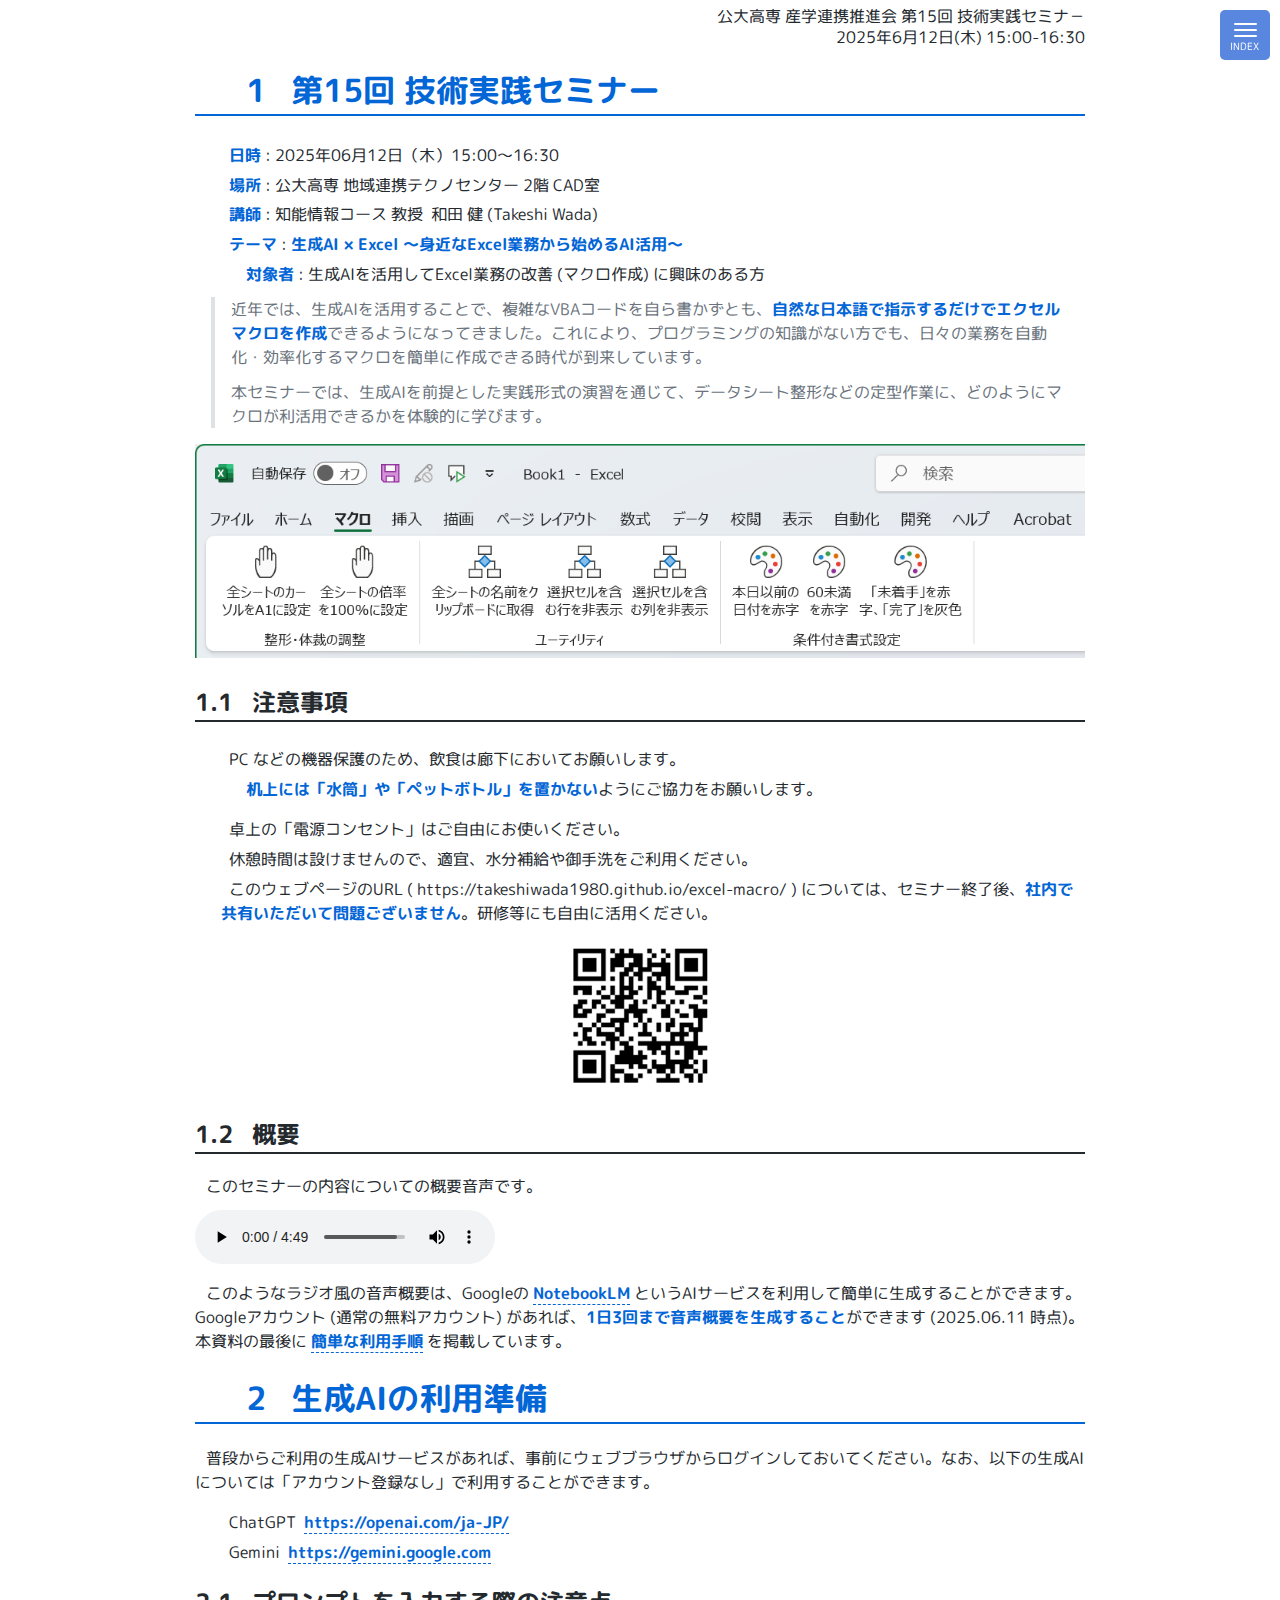
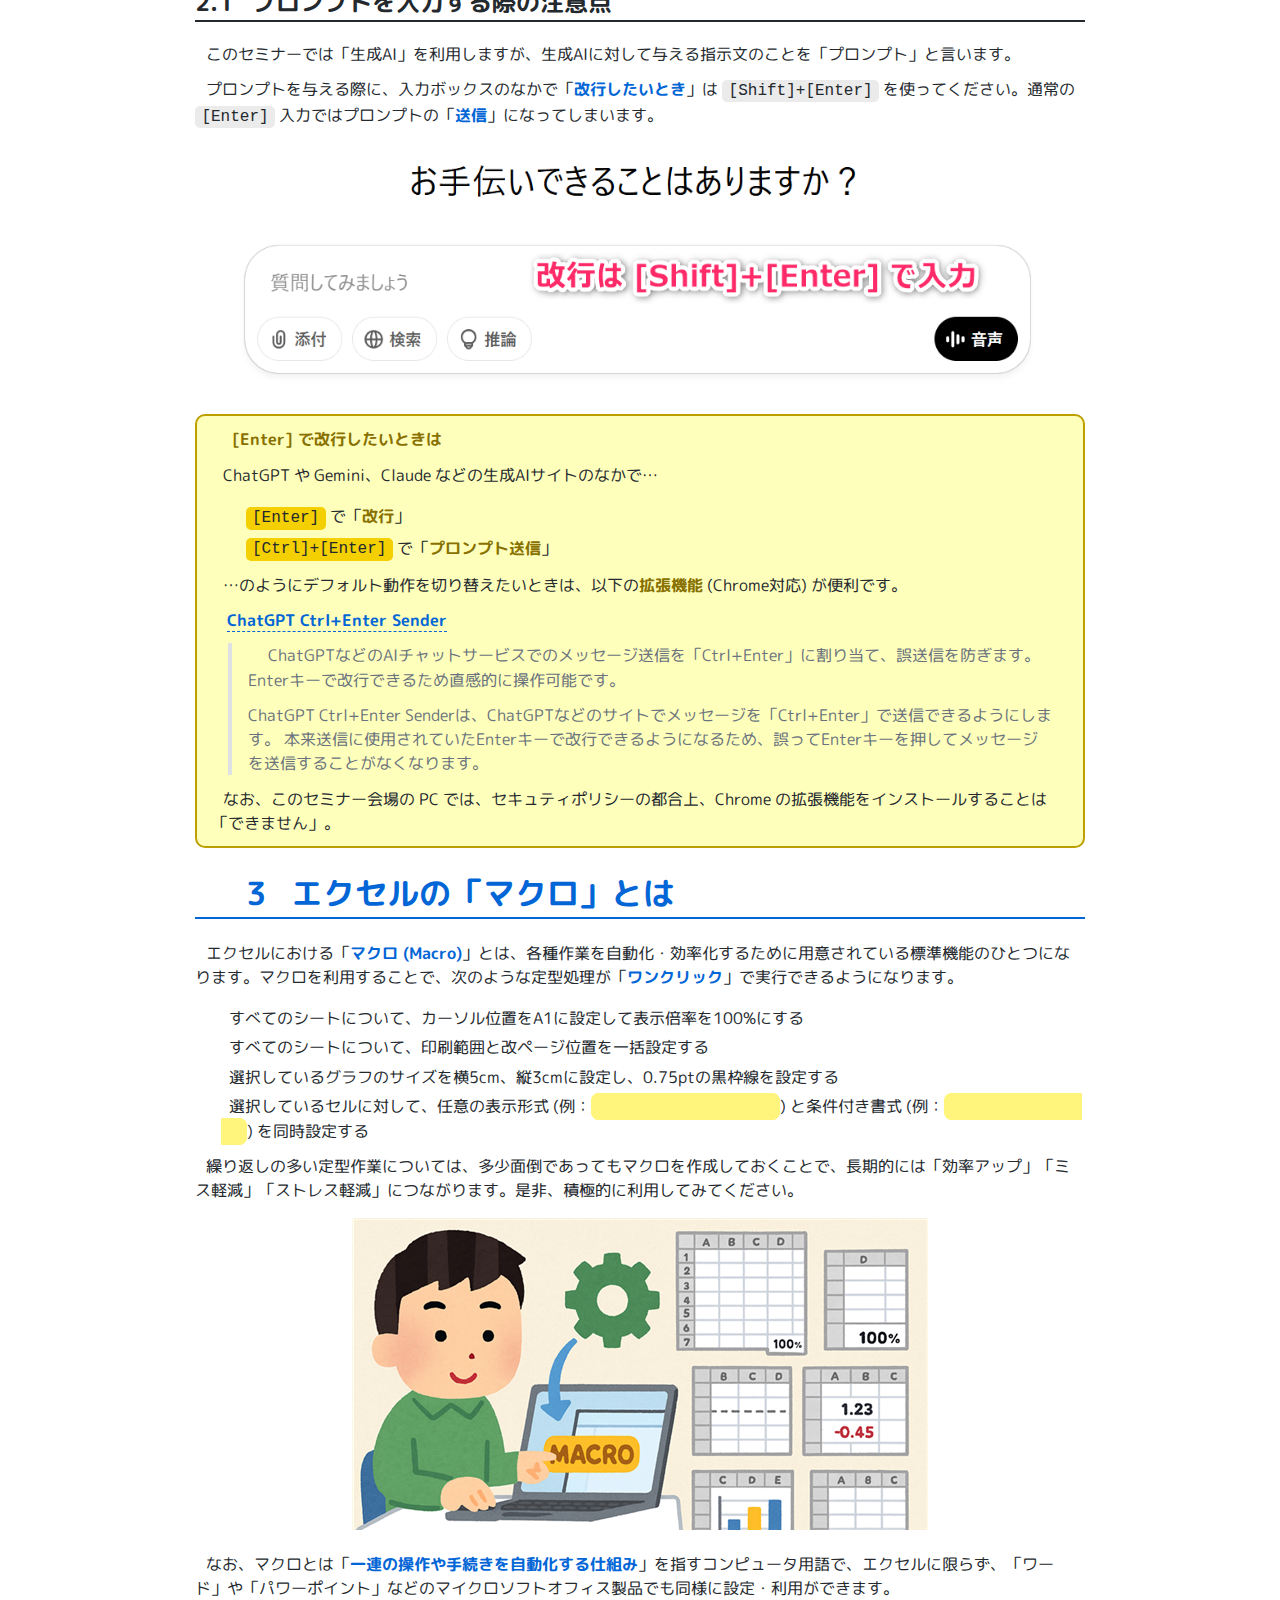
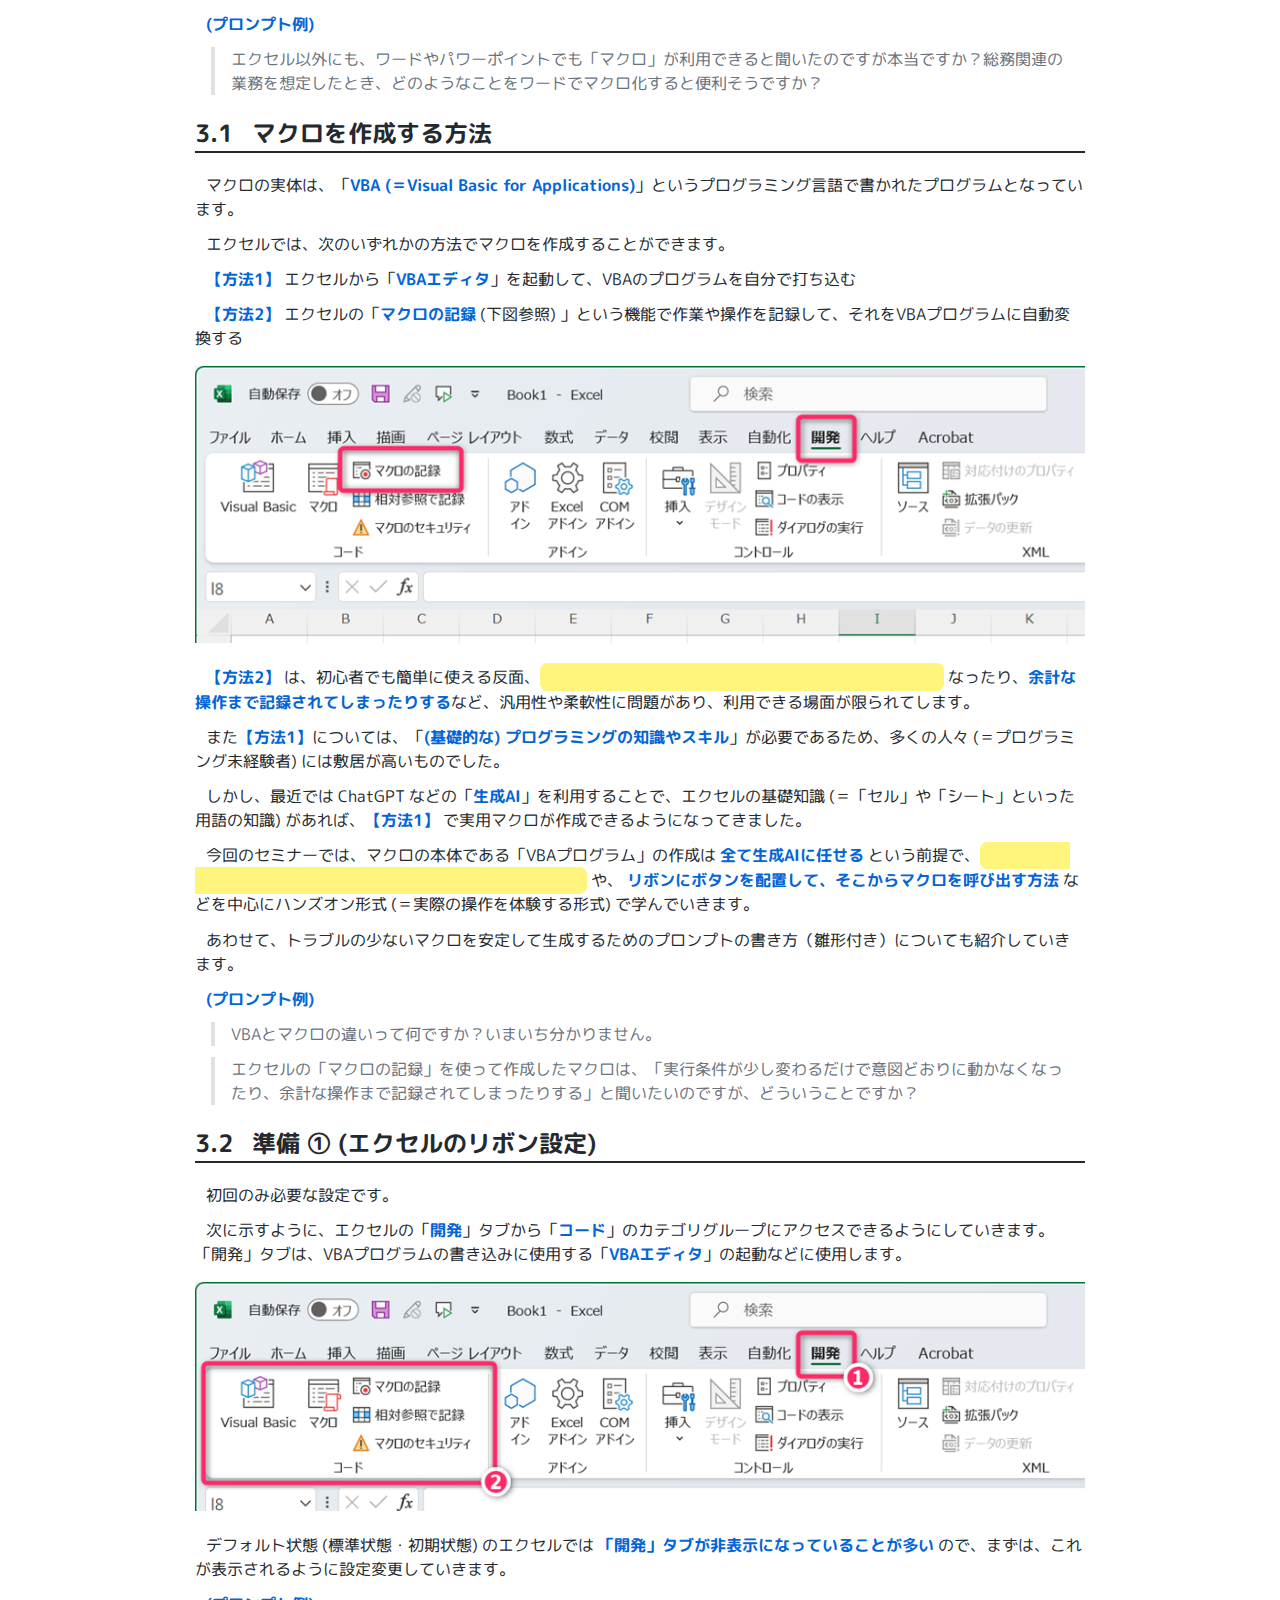
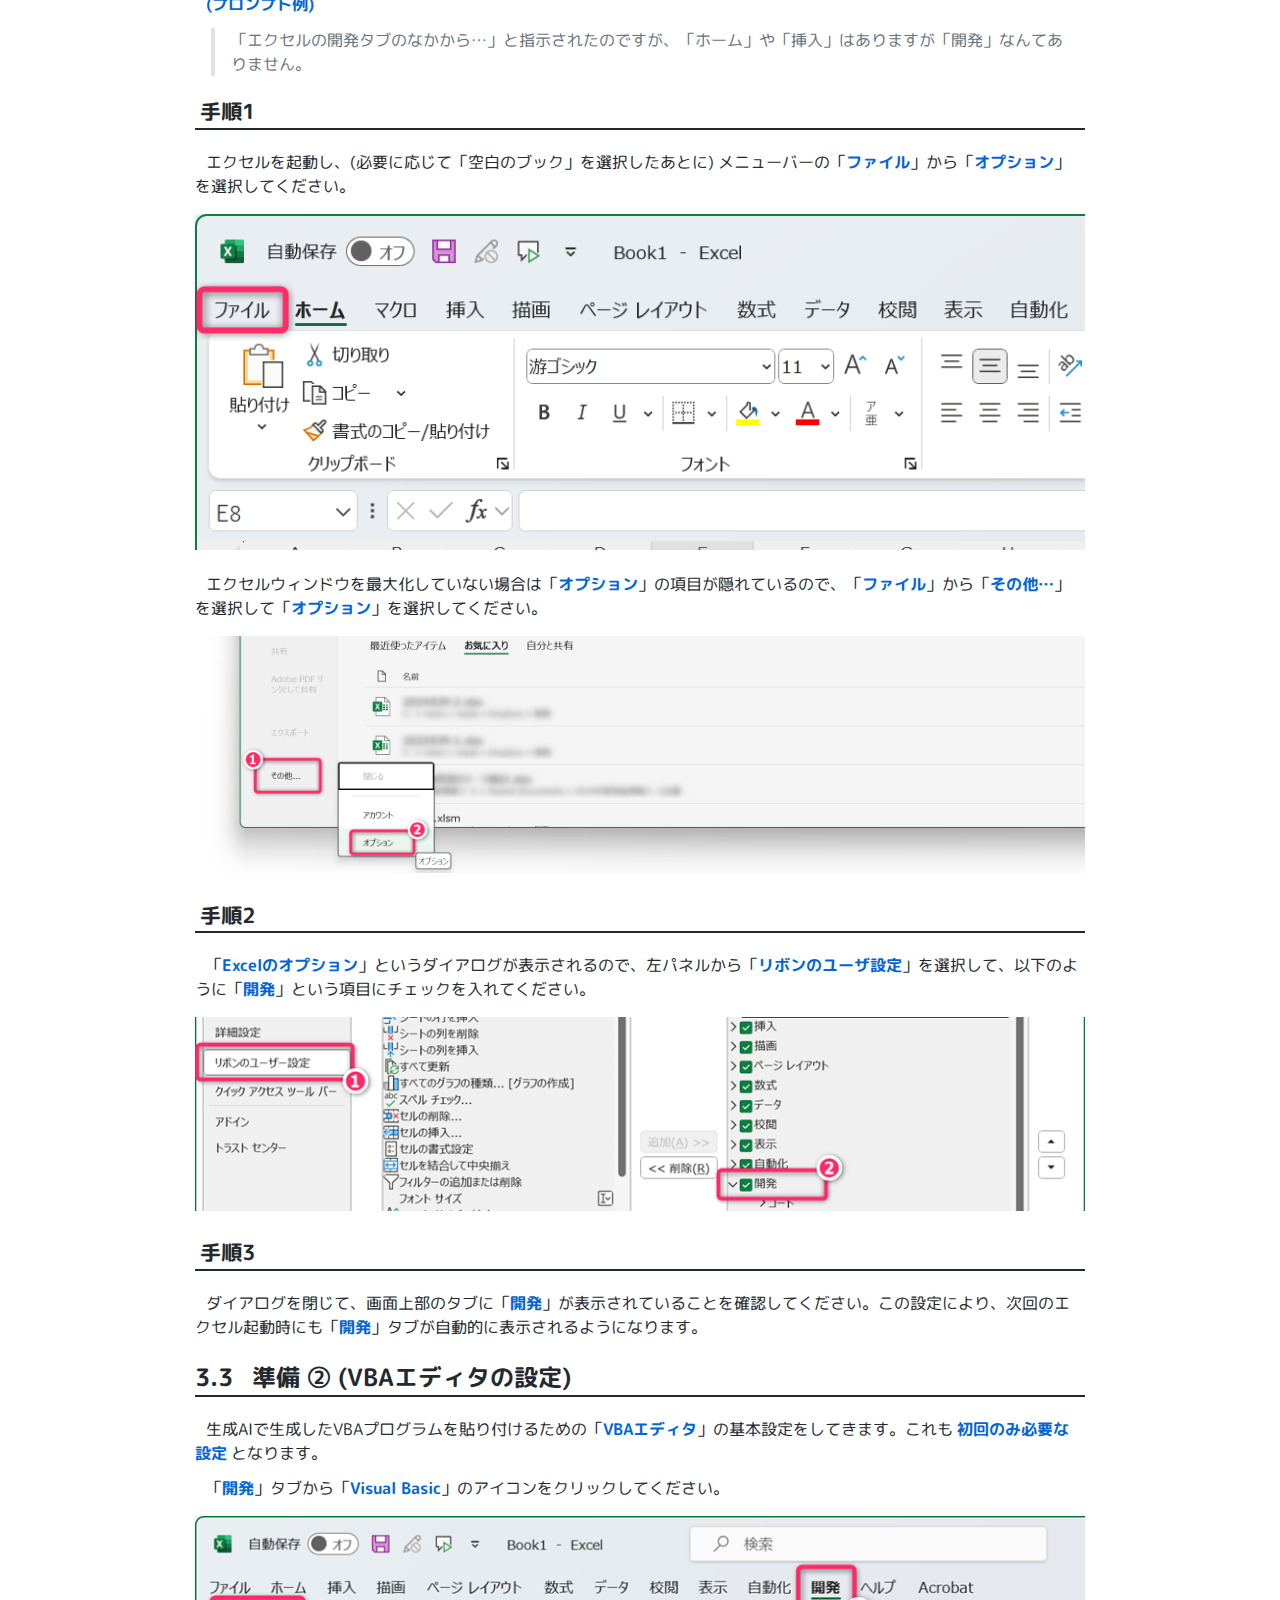
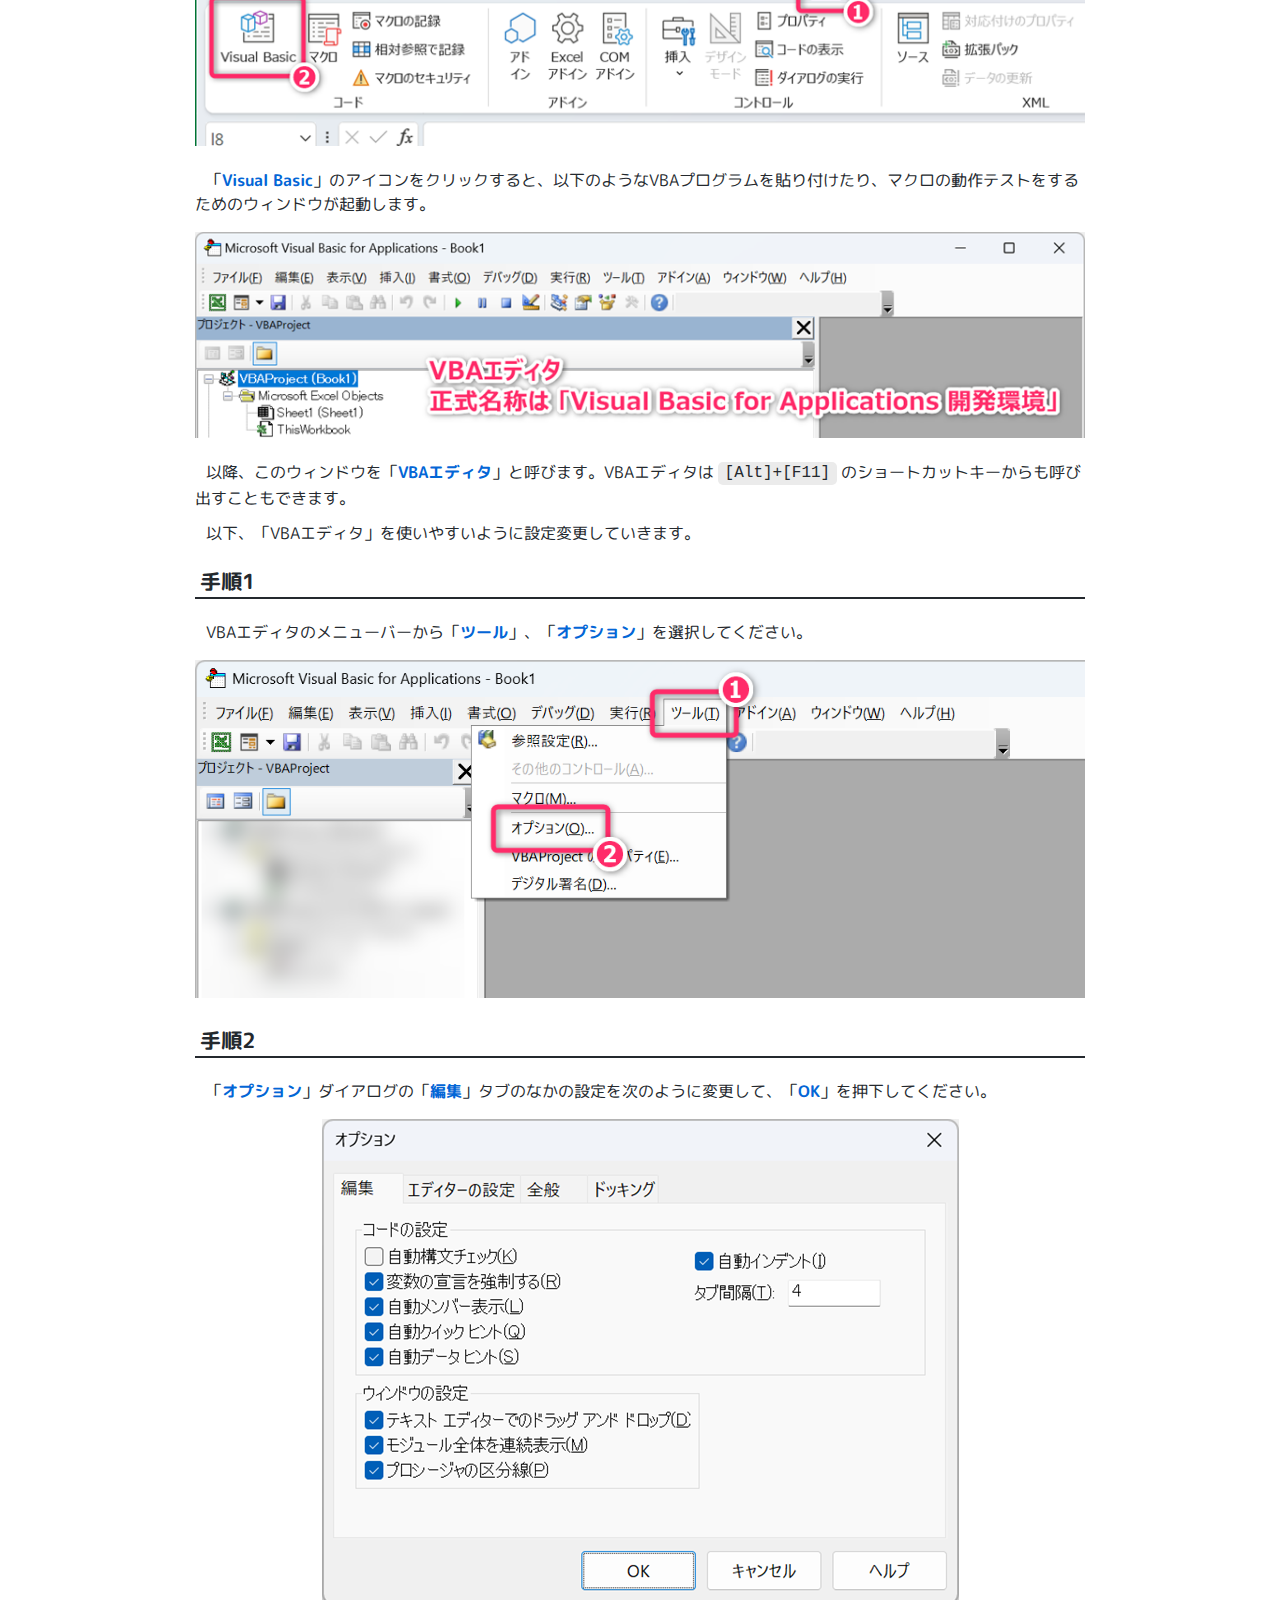
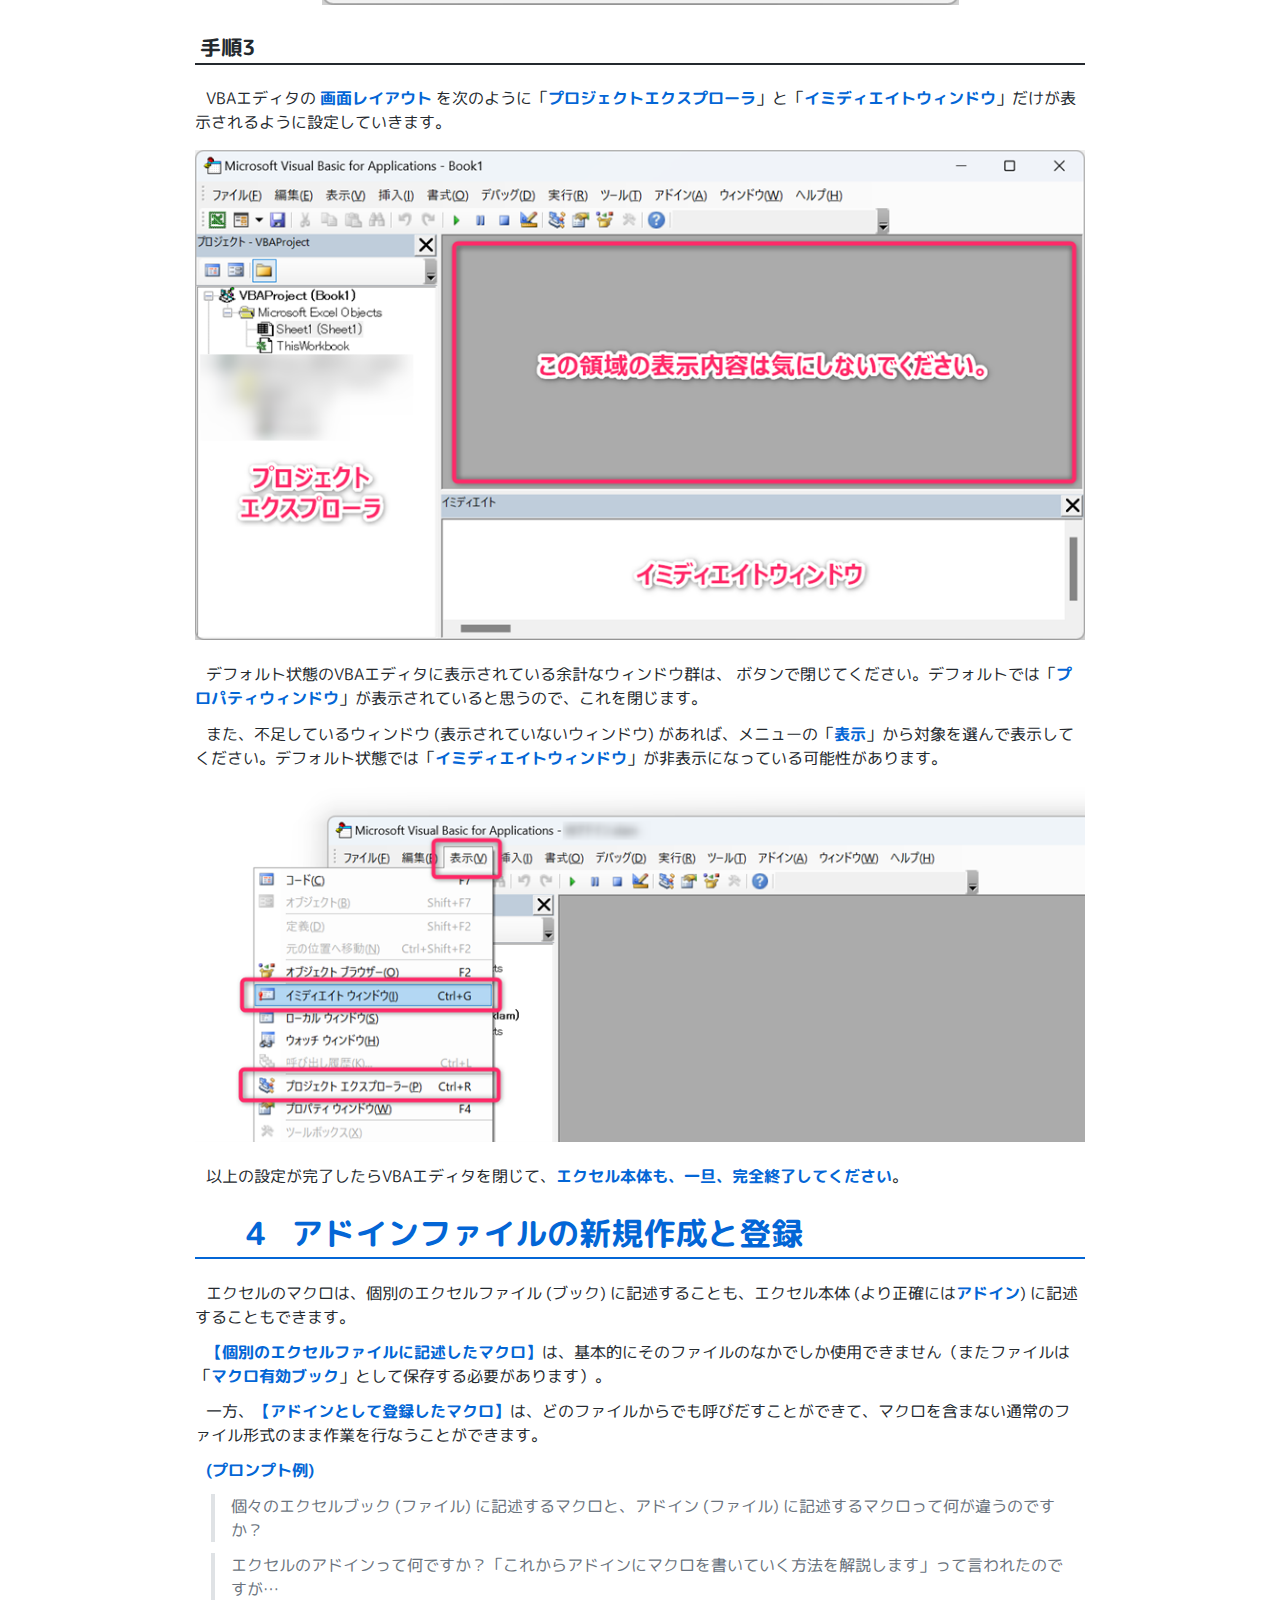
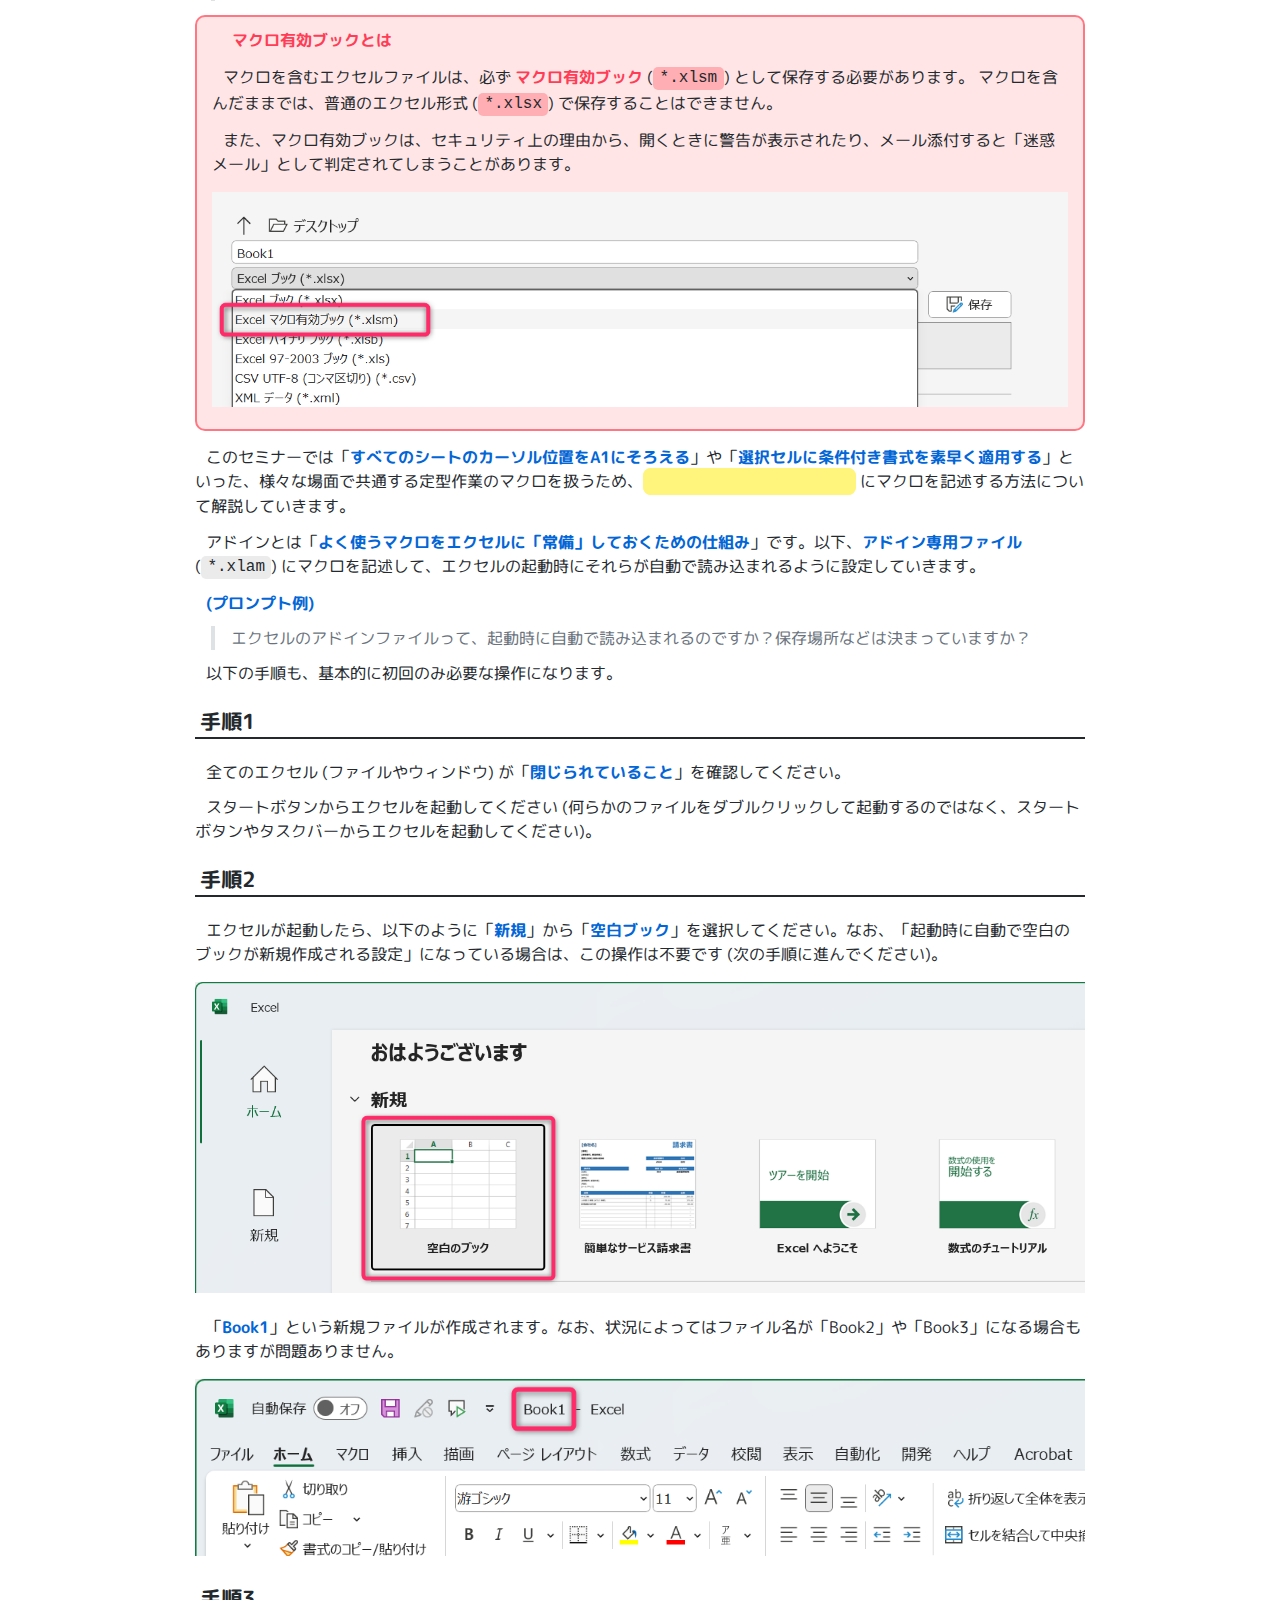
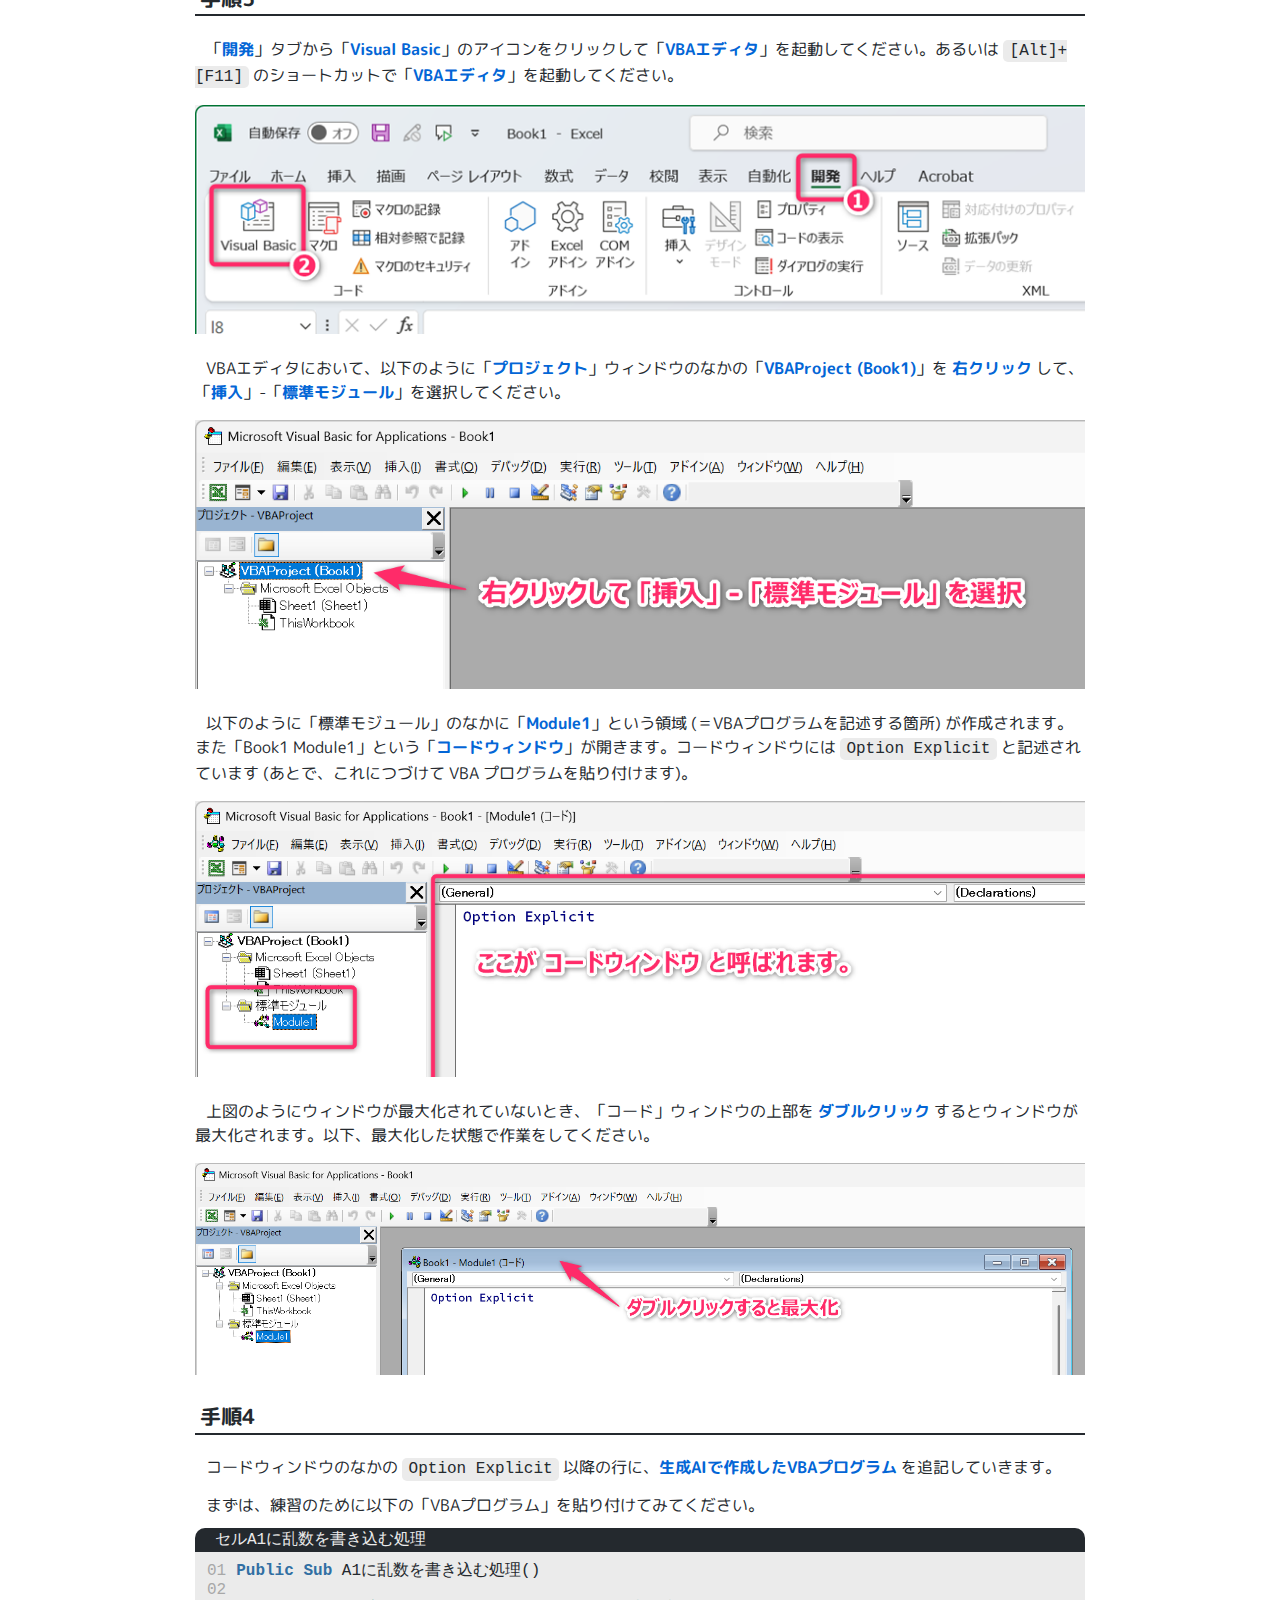
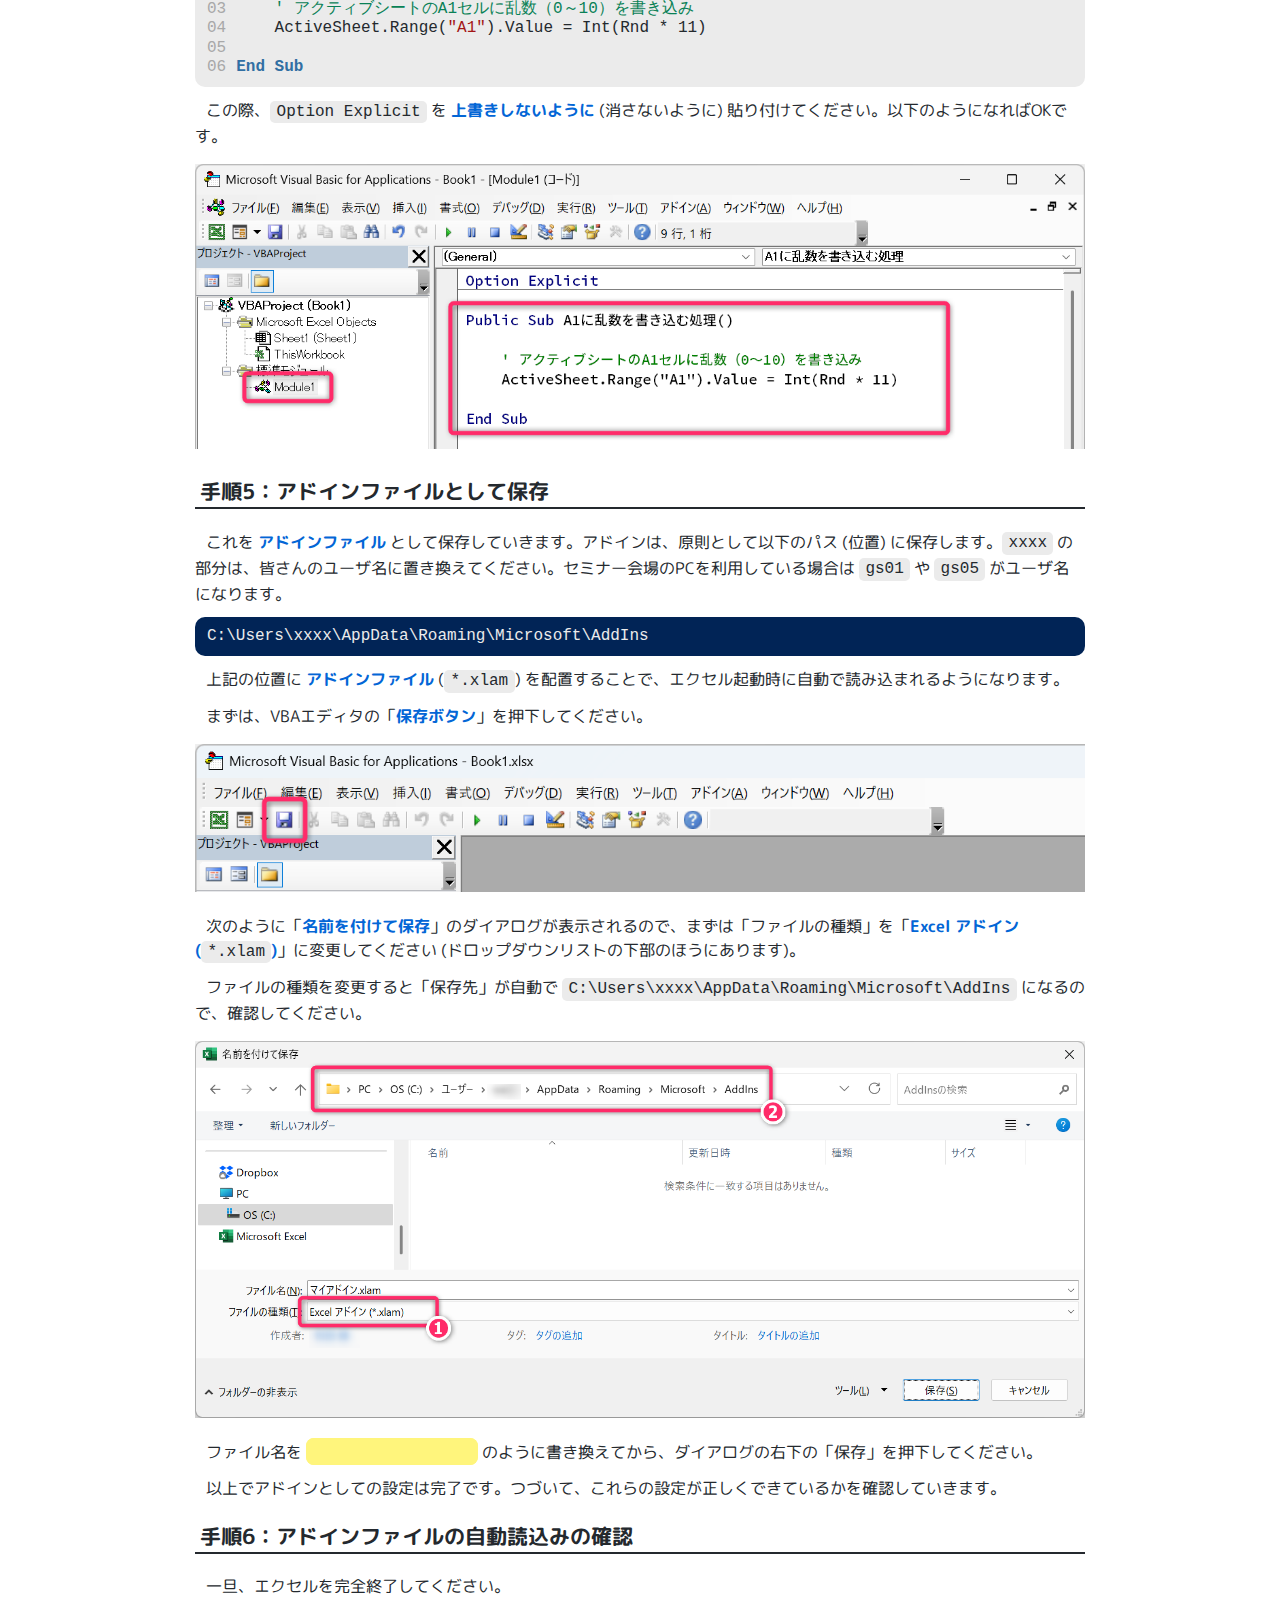
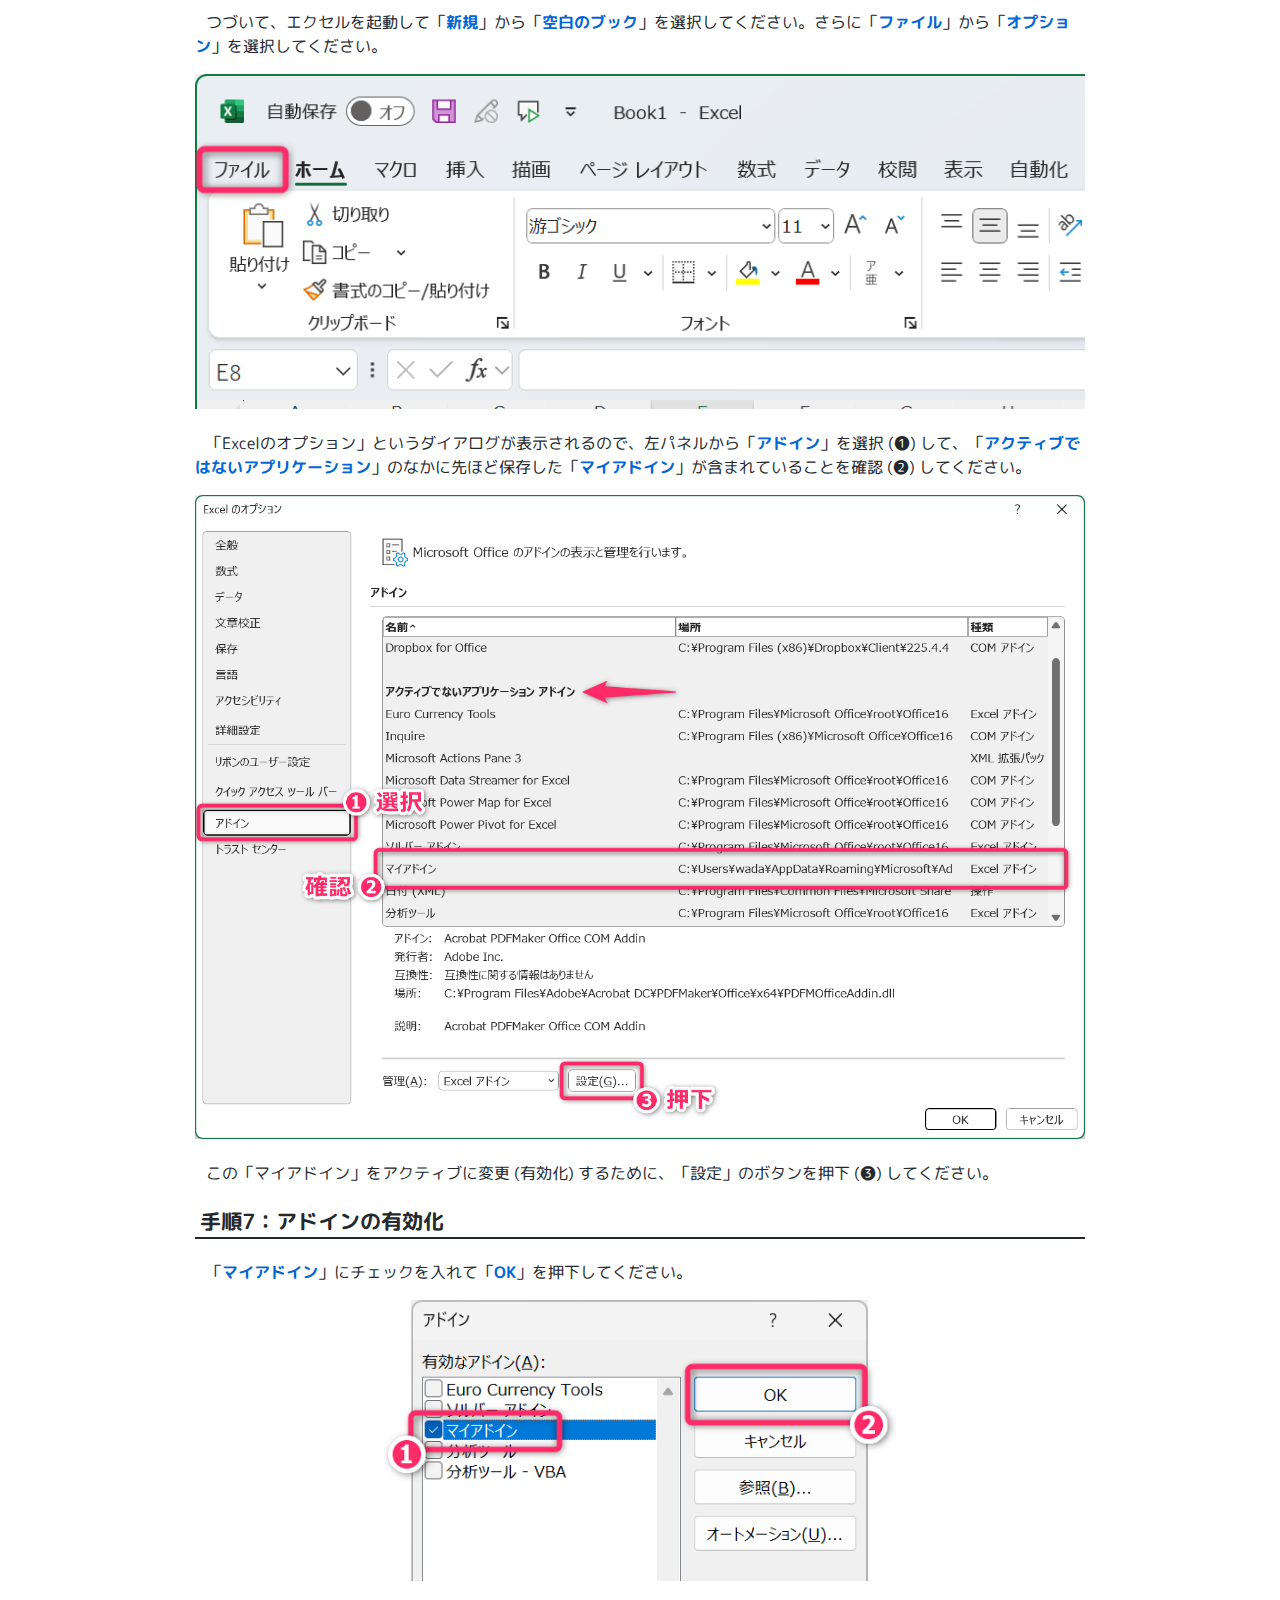
<file: docs/index.html>
<!DOCTYPE html>
<html lang="ja">
  <head>
    <meta charset="utf-8" />
    <meta
      name="viewport"
      content="width=device-width, initial-scale=1.0, user-scalable=yes"
    />
    <meta name="robots" content="noindex,nofollow,noarchive" />
    <meta name="referrer" content="no-referrer" />

    <script>
      MathJax = {
        chtml: {
          displayAlign: "left",
          displayIndent: "1em",
        },
      };
    </script>

    

    <link rel="icon" href="favicon.ico" sizes="any" />
    <link
      rel="stylesheet"
      href="https://cdnjs.cloudflare.com/ajax/libs/font-awesome/6.3.0/css/all.min.css"
      integrity="sha512-SzlrxWUlpfuzQ+pcUCosxcglQRNAq/DZjVsC0lE40xsADsfeQoEypE+enwcOiGjk/bSuGGKHEyjSoQ1zVisanQ=="
      crossorigin="anonymous"
      referrerpolicy="no-referrer"
    />
    <link
      rel="stylesheet"
      href="https://fonts.googleapis.com/css?family=M+PLUS+Rounded+1c"
    />
    <link rel="stylesheet" href="style.css" />

    <title>生成AI×Excel ～身近なExcel業務から始めるAI活用～</title>
  </head>

  <body>
    <div class="openbtn"><span></span><span></span><span></span></div>
    <nav id="g-nav">
      <div id="g-nav-list">
        <!-- ---------------------------------------- -->
         <ul>
<li><a href="#第15回-技術実践セミナー" id="toc-第15回-技術実践セミナー"><span
class="toc-section-number">1</span> 第15回 技術実践セミナー</a>
<ul>
<li><a href="#注意事項" id="toc-注意事項"><span class="toc-section-number">1.1</span>
注意事項</a></li>
<li><a href="#概要" id="toc-概要"><span class="toc-section-number">1.2</span> 概要</a></li>
</ul></li>
<li><a href="#生成aiの利用準備" id="toc-生成aiの利用準備"><span class="toc-section-number">2</span>
生成AIの利用準備</a>
<ul>
<li><a href="#プロンプトを入力する際の注意点" id="toc-プロンプトを入力する際の注意点"><span
class="toc-section-number">2.1</span> プロンプトを入力する際の注意点</a></li>
</ul></li>
<li><a href="#エクセルのマクロとは" id="toc-エクセルのマクロとは"><span
class="toc-section-number">3</span> エクセルの「マクロ」とは</a>
<ul>
<li><a href="#マクロを作成する方法" id="toc-マクロを作成する方法"><span
class="toc-section-number">3.1</span> マクロを作成する方法</a></li>
<li><a href="#準備-①-エクセルのリボン設定" id="toc-準備-①-エクセルのリボン設定"><span
class="toc-section-number">3.2</span> 準備 ① (エクセルのリボン設定)</a></li>
<li><a href="#準備-②-vbaエディタの設定" id="toc-準備-②-vbaエディタの設定"><span
class="toc-section-number">3.3</span> 準備 ② (VBAエディタの設定)</a></li>
</ul></li>
<li><a href="#アドインファイルの新規作成と登録" id="toc-アドインファイルの新規作成と登録"><span
class="toc-section-number">4</span> アドインファイルの新規作成と登録</a></li>
<li><a href="#生成aiを利用してマクロを生成" id="toc-生成aiを利用してマクロを生成"><span
class="toc-section-number">5</span> 生成AIを利用してマクロを生成</a>
<ul>
<li><a href="#マクロ-vbaプログラム-の作成依頼プロンプト例-①"
id="toc-マクロ-vbaプログラム-の作成依頼プロンプト例-①"><span class="toc-section-number">5.1</span>
マクロ (VBAプログラム) の作成依頼プロンプト例 ①</a></li>
<li><a href="#マクロ-vbaプログラム-の作成依頼プロンプト例-②"
id="toc-マクロ-vbaプログラム-の作成依頼プロンプト例-②"><span class="toc-section-number">5.2</span>
マクロ (VBAプログラム) の作成依頼プロンプト例 ②</a></li>
<li><a href="#アドインにマクロを追加する" id="toc-アドインにマクロを追加する"><span
class="toc-section-number">5.3</span> アドインにマクロを追加する</a></li>
<li><a href="#追加したマクロの動作チェック" id="toc-追加したマクロの動作チェック"><span
class="toc-section-number">5.4</span> 追加したマクロの動作チェック</a></li>
<li><a href="#追加したマクロをリボンに登録" id="toc-追加したマクロをリボンに登録"><span
class="toc-section-number">5.5</span> 追加したマクロをリボンに登録</a></li>
<li><a href="#さらにマクロを追加" id="toc-さらにマクロを追加"><span
class="toc-section-number">5.6</span> さらにマクロを追加</a></li>
</ul></li>
<li><a href="#演習個別質問対応" id="toc-演習個別質問対応"><span class="toc-section-number">6</span>
演習＆個別質問対応</a>
<ul>
<li><a href="#プロンプト記述のポイント" id="toc-プロンプト記述のポイント"><span
class="toc-section-number">6.1</span> プロンプト記述のポイント💡</a></li>
</ul></li>
<li><a href="#ネクストステップ" id="toc-ネクストステップ"><span class="toc-section-number">7</span>
ネクストステップ</a></li>
<li><a href="#補足" id="toc-補足"><span class="toc-section-number">8</span> 補足</a>
<ul>
<li><a href="#マクロを利用するときの注意点" id="toc-マクロを利用するときの注意点"><span
class="toc-section-number">8.1</span> マクロを利用するときの注意点</a></li>
<li><a href="#マクロ有効ブックのオープン" id="toc-マクロ有効ブックのオープン"><span
class="toc-section-number">8.2</span> マクロ有効ブックのオープン</a></li>
</ul></li>
<li><a href="#おまけ-notebooklm-で音声概要を生成する方法"
id="toc-おまけ-notebooklm-で音声概要を生成する方法"><span class="toc-section-number">9</span>
おまけ: NotebookLM で音声概要を生成する方法</a>
<ul>
<li><a href="#手順1-3" id="toc-手順1-3"><span class="toc-section-number">9.1</span> 手順1</a></li>
<li><a href="#手順2-3" id="toc-手順2-3"><span class="toc-section-number">9.2</span> 手順2</a></li>
<li><a href="#手順3-3" id="toc-手順3-3"><span class="toc-section-number">9.3</span> 手順3</a></li>
<li><a href="#手順4-1" id="toc-手順4-1"><span class="toc-section-number">9.4</span> 手順4</a></li>
<li><a href="#手順5" id="toc-手順5"><span class="toc-section-number">9.5</span> 手順5</a></li>
</ul></li>
</ul> 
        <!-- ---------------------------------------- -->
      </div>
    </nav>

    <header class="markdown-body">
      <p>公大高専 産学連携推進会 第15回 技術実践セミナ－</p>
      <p>2025年6月12日(木) 15:00-16:30</p>
    </header>

    <main class="markdown-body">
      <!-- ---------------------------------------- -->
      <h1 data-number="1" id="第15回-技術実践セミナー"><span class="header-section-number">1</span>
      第15回 技術実践セミナー</h1>
      <ul>
      <li><strong>日時</strong> : 2025年06月12日（木）15:00～16:30</li>
      <li><strong>場所</strong> : 公大高専 地域連携テクノセンター 2階 CAD室</li>
      <li><strong>講師</strong> : 知能情報コース 教授  和田 健 (Takeshi Wada)</li>
      <li><strong>テーマ</strong> : <strong>生成AI × Excel
      ～身近なExcel業務から始めるAI活用～</strong>
      <ul>
      <li><strong>対象者</strong> : 生成AIを活用してExcel業務の改善 (マクロ作成) に興味のある方</li>
      </ul></li>
      </ul>
      <blockquote>
      <p>近年では、生成AIを活用することで、複雑なVBAコードを自ら書かずとも、<strong>自然な日本語で指示するだけでエクセルマクロを作成</strong>できるようになってきました。これにより、プログラミングの知識がない方でも、日々の業務を自動化・効率化するマクロを簡単に作成できる時代が到来しています。</p>
      <p>本セミナーでは、生成AIを前提とした実践形式の演習を通じて、データシート整形などの定型作業に、どのようにマクロが利活用できるかを体験的に学びます。</p>
      </blockquote>
      <figure>
      <img src="figs/macro.png" alt="img" />
      <figcaption aria-hidden="true">img</figcaption>
      </figure>
      <h2 data-number="1.1" id="注意事項"><span class="header-section-number">1.1</span>
      注意事項</h2>
      <ul>
      <li>PC などの機器保護のため、飲食は廊下においてお願いします。
      <ul>
      <li><strong>机上には「水筒」や「ペットボトル」を置かない</strong>ようにご協力をお願いします。</li>
      </ul></li>
      <li>卓上の「電源コンセント」はご自由にお使いください。</li>
      <li>休憩時間は設けませんので、適宜、水分補給や御手洗をご利用ください。</li>
      <li>このウェブページのURL ( https://takeshiwada1980.github.io/excel-macro/ )
      については、セミナー終了後、<strong>社内で共有いただいて問題ございません</strong>。研修等にも自由に活用ください。</li>
      </ul>
      <figure>
      <img src="figs/qr.png" alt="img" />
      <figcaption aria-hidden="true">img</figcaption>
      </figure>
      <h2 data-number="1.2" id="概要"><span class="header-section-number">1.2</span> 概要</h2>
      <p>このセミナーの内容についての概要音声です。</p>
      <audio controls>
      <source src="summary.mp3" type="audio/mpeg">
      </audio>
      <p>このようなラジオ風の音声概要は、Googleの<a
      href="https://notebooklm.google.com/">NotebookLM</a>というAIサービスを利用して簡単に生成することができます。Googleアカウント
      (通常の無料アカウント) があれば、<strong>1日3回まで音声概要を生成すること</strong>ができます
      (2025.06.11 時点)。本資料の最後に<a
      href="#おまけ-notebooklm-で音声概要を生成する方法">簡単な利用手順</a>を掲載しています。</p>
      <h1 data-number="2" id="生成aiの利用準備"><span class="header-section-number">2</span>
      生成AIの利用準備</h1>
      <p>普段からご利用の生成AIサービスがあれば、事前にウェブブラウザからログインしておいてください。なお、以下の生成AIについては「アカウント登録なし」で利用することができます。</p>
      <ul>
      <li>ChatGPT <a href="https://openai.com/ja-JP/">https://openai.com/ja-JP/</a></li>
      <li>Gemini <a href="https://gemini.google.com">https://gemini.google.com</a></li>
      </ul>
      <h2 data-number="2.1" id="プロンプトを入力する際の注意点"><span
      class="header-section-number">2.1</span> プロンプトを入力する際の注意点</h2>
      <p>このセミナーでは「生成AI」を利用しますが、生成AIに対して与える指示文のことを「プロンプト」と言います。</p>
      <p>プロンプトを与える際に、入力ボックスのなかで「<strong>改行したいとき</strong>」は
      <code>[Shift]+[Enter]</code> を使ってください。通常の <code>[Enter]</code>
      入力ではプロンプトの「<strong>送信</strong>」になってしまいます。</p>
      <figure>
      <img src="figs/gai-01.png" alt="img" />
      <figcaption aria-hidden="true">img</figcaption>
      </figure>
      <div class="note type-tips">
      <p><strong>[Enter] で改行したいときは</strong></p>
      <p>ChatGPT や Gemini、Claude などの生成AIサイトのなかで…</p>
      <ul>
      <li><code>[Enter]</code> で「<strong>改行</strong>」</li>
      <li><code>[Ctrl]+[Enter]</code> で「<strong>プロンプト送信</strong>」</li>
      </ul>
      <p>…のようにデフォルト動作を切り替えたいときは、以下の<strong>拡張機能</strong> (Chrome対応)
      が便利です。</p>
      <p><i class="fa-solid fa-puzzle-piece"></i> <a
      href="https://chromewebstore.google.com/detail/chatgpt-ctrl+enter-sender/gbncgdhklmnckojlibfhdadpfbcdbnch">ChatGPT
      Ctrl+Enter Sender</a></p>
      <blockquote>
      <p>ChatGPTなどのAIチャットサービスでのメッセージ送信を「Ctrl+Enter」に割り当て、誤送信を防ぎます。Enterキーで改行できるため直感的に操作可能です。</p>
      <p>ChatGPT Ctrl+Enter
      Senderは、ChatGPTなどのサイトでメッセージを「Ctrl+Enter」で送信できるようにします。
      本来送信に使用されていたEnterキーで改行できるようになるため、誤ってEnterキーを押してメッセージを送信することがなくなります。</p>
      </blockquote>
      <p>なお、このセミナー会場の PC では、セキュティポリシーの都合上、Chrome
      の拡張機能をインストールすることは「できません」。</p>
      </div>
      <h1 data-number="3" id="エクセルのマクロとは"><span class="header-section-number">3</span>
      エクセルの「マクロ」とは</h1>
      <p>エクセルにおける「<strong>マクロ
      (Macro)</strong>」とは、各種作業を自動化・効率化するために用意されている標準機能のひとつになります。マクロを利用することで、次のような定型処理が「<strong>ワンクリック</strong>」で実行できるようになります。</p>
      <ul>
      <li>すべてのシートについて、カーソル位置をA1に設定して表示倍率を100%にする</li>
      <li>すべてのシートについて、印刷範囲と改ページ位置を一括設定する</li>
      <li>選択しているグラフのサイズを横5cm、縦3cmに設定し、0.75ptの黒枠線を設定する</li>
      <li>選択しているセルに対して、任意の表示形式 (例：<span
      class="masked">小数点桁数を1に固定</span>) と条件付き書式 (例：<span
      class="masked">負の数は赤色表示</span>) を同時設定する</li>
      </ul>
      <p>繰り返しの多い定型作業については、多少面倒であってもマクロを作成しておくことで、長期的には「効率アップ」「ミス軽減」「ストレス軽減」につながります。是非、積極的に利用してみてください。</p>
      <figure>
      <img src="figs/image-02.png" alt="img" />
      <figcaption aria-hidden="true">img</figcaption>
      </figure>
      <p>なお、マクロとは「<strong>一連の操作や手続きを自動化する仕組み</strong>」を指すコンピュータ用語で、エクセルに限らず、「ワード」や「パワーポイント」などのマイクロソフトオフィス製品でも同様に設定・利用ができます。</p>
      <p><strong>(プロンプト例)</strong></p>
      <blockquote>
      <p>エクセル以外にも、ワードやパワーポイントでも「マクロ」が利用できると聞いたのですが本当ですか？総務関連の業務を想定したとき、どのようなことをワードでマクロ化すると便利そうですか？</p>
      </blockquote>
      <h2 data-number="3.1" id="マクロを作成する方法"><span class="header-section-number">3.1</span>
      マクロを作成する方法</h2>
      <p>マクロの実体は、「<strong>VBA (＝Visual Basic for
      Applications)</strong>」というプログラミング言語で書かれたプログラムとなっています。</p>
      <p>エクセルでは、次のいずれかの方法でマクロを作成することができます。</p>
      <p><strong>【方法1】</strong>
      エクセルから「<strong>VBAエディタ</strong>」を起動して、VBAのプログラムを自分で打ち込む</p>
      <p><strong>【方法2】</strong> エクセルの「<strong>マクロの記録</strong> (下図参照)
      」という機能で作業や操作を記録して、それをVBAプログラムに自動変換する</p>
      <figure>
      <img src="figs/excel-01.png" alt="img" />
      <figcaption aria-hidden="true">img</figcaption>
      </figure>
      <p><strong>【方法2】</strong> は、初心者でも簡単に使える反面、<span
      class="masked">実行条件が少し変わるだけで意図どおりに動かなく</span>
      なったり、<strong>余計な操作まで記録されてしまったりする</strong>など、汎用性や柔軟性に問題があり、利用できる場面が限られてします。</p>
      <p>また<strong>【方法1】</strong>については、「<strong>(基礎的な)
      プログラミングの知識やスキル</strong>」が必要であるため、多くの人々 (＝プログラミング未経験者)
      には敷居が高いものでした。</p>
      <p>しかし、最近では ChatGPT
      などの「<strong>生成AI</strong>」を利用することで、エクセルの基礎知識
      (＝「セル」や「シート」といった用語の知識) があれば、<strong>【方法1】</strong>
      で実用マクロが作成できるようになってきました。</p>
      <p>今回のセミナーでは、マクロの本体である「VBAプログラム」の作成は
      <strong>全て生成AIに任せる</strong> という前提で、<span
      class="masked">生成AIが出力したVBAプログラムをマクロとして設定する方法</span> や、
      <strong>リボンにボタンを配置して、そこからマクロを呼び出す方法</strong>
      などを中心にハンズオン形式 (＝実際の操作を体験する形式) で学んでいきます。</p>
      <p>あわせて、トラブルの少ないマクロを安定して生成するためのプロンプトの書き方（雛形付き）についても紹介していきます。</p>
      <p><strong>(プロンプト例)</strong></p>
      <blockquote>
      <p>VBAとマクロの違いって何ですか？いまいち分かりません。</p>
      </blockquote>
      <blockquote>
      <p>エクセルの「マクロの記録」を使って作成したマクロは、「実行条件が少し変わるだけで意図どおりに動かなくなったり、余計な操作まで記録されてしまったりする」と聞いたいのですが、どういうことですか？</p>
      </blockquote>
      <h2 data-number="3.2" id="準備-①-エクセルのリボン設定"><span
      class="header-section-number">3.2</span> 準備 ① (エクセルのリボン設定)</h2>
      <p>初回のみ必要な設定です。</p>
      <p>次に示すように、エクセルの「<strong>開発</strong>」タブから「<strong>コード</strong>」のカテゴリグループにアクセスできるようにしていきます。「開発」タブは、VBAプログラムの書き込みに使用する「<strong>VBAエディタ</strong>」の起動などに使用します。</p>
      <figure>
      <img src="figs/excel-02.png" alt="img" />
      <figcaption aria-hidden="true">img</figcaption>
      </figure>
      <p>デフォルト状態 (標準状態・初期状態) のエクセルでは
      <strong>「開発」タブが非表示になっていることが多い</strong>
      ので、まずは、これが表示されるように設定変更していきます。</p>
      <p><strong>(プロンプト例)</strong></p>
      <blockquote>
      <p>「エクセルの開発タブのなかから…」と指示されたのですが、「ホーム」や「挿入」はありますが「開発」なんてありません。</p>
      </blockquote>
      <h3 data-number="3.2.1" id="手順1"><span class="header-section-number">3.2.1</span> 手順1</h3>
      <p>エクセルを起動し、(必要に応じて「空白のブック」を選択したあとに)
      メニューバーの「<strong>ファイル</strong>」から「<strong>オプション</strong>」を選択してください。</p>
      <figure>
      <img src="figs/excel-09.png" alt="img" />
      <figcaption aria-hidden="true">img</figcaption>
      </figure>
      <p>エクセルウィンドウを最大化していない場合は「<strong>オプション</strong>」の項目が隠れているので、「<strong>ファイル</strong>」から「<strong>その他…</strong>」を選択して「<strong>オプション</strong>」を選択してください。</p>
      <figure>
      <img src="figs/excel-12.png" alt="img" />
      <figcaption aria-hidden="true">img</figcaption>
      </figure>
      <h3 data-number="3.2.2" id="手順2"><span class="header-section-number">3.2.2</span> 手順2</h3>
      <p>「<strong>Excelのオプション</strong>」というダイアログが表示されるので、左パネルから「<strong>リボンのユーザ設定</strong>」を選択して、以下のように「<strong>開発</strong>」という項目にチェックを入れてください。</p>
      <figure>
      <img src="figs/excel-03.png" alt="img" />
      <figcaption aria-hidden="true">img</figcaption>
      </figure>
      <h3 data-number="3.2.3" id="手順3"><span class="header-section-number">3.2.3</span> 手順3</h3>
      <p>ダイアログを閉じて、画面上部のタブに「<strong>開発</strong>」が表示されていることを確認してください。この設定により、次回のエクセル起動時にも「<strong>開発</strong>」タブが自動的に表示されるようになります。</p>
      <h2 data-number="3.3" id="準備-②-vbaエディタの設定"><span
      class="header-section-number">3.3</span> 準備 ② (VBAエディタの設定)</h2>
      <p>生成AIで生成したVBAプログラムを貼り付けるための「<strong>VBAエディタ</strong>」の基本設定をしてきます。これも
      <strong>初回のみ必要な設定</strong> となります。</p>
      <p>「<strong>開発</strong>」タブから「<strong>Visual
      Basic</strong>」のアイコンをクリックしてください。</p>
      <figure>
      <img src="figs/excel-04.png" alt="img" />
      <figcaption aria-hidden="true">img</figcaption>
      </figure>
      <p>「<strong>Visual
      Basic</strong>」のアイコンをクリックすると、以下のようなVBAプログラムを貼り付けたり、マクロの動作テストをするためのウィンドウが起動します。</p>
      <figure>
      <img src="figs/excel-05.png" alt="img" />
      <figcaption aria-hidden="true">img</figcaption>
      </figure>
      <p>以降、このウィンドウを「<strong>VBAエディタ</strong>」と呼びます。VBAエディタは
      <code>[Alt]+[F11]</code> のショートカットキーからも呼び出すこともできます。</p>
      <p>以下、「VBAエディタ」を使いやすいように設定変更していきます。</p>
      <h3 data-number="3.3.1" id="手順1-1"><span class="header-section-number">3.3.1</span>
      手順1</h3>
      <p>VBAエディタのメニューバーから「<strong>ツール</strong>」、「<strong>オプション</strong>」を選択してください。</p>
      <figure>
      <img src="figs/excel-10.png" alt="img" />
      <figcaption aria-hidden="true">img</figcaption>
      </figure>
      <h3 data-number="3.3.2" id="手順2-1"><span class="header-section-number">3.3.2</span>
      手順2</h3>
      <p>「<strong>オプション</strong>」ダイアログの「<strong>編集</strong>」タブのなかの設定を次のように変更して、「<strong>OK</strong>」を押下してください。</p>
      <figure>
      <img src="figs/excel-06.png" alt="img" />
      <figcaption aria-hidden="true">img</figcaption>
      </figure>
      <h3 data-number="3.3.3" id="手順3-1"><span class="header-section-number">3.3.3</span>
      手順3</h3>
      <p>VBAエディタの <strong>画面レイアウト</strong>
      を次のように「<strong>プロジェクトエクスプローラ</strong>」と「<strong>イミディエイトウィンドウ</strong>」だけが表示されるように設定していきます。</p>
      <figure>
      <img src="figs/excel-07.png" alt="img" />
      <figcaption aria-hidden="true">img</figcaption>
      </figure>
      <p>デフォルト状態のVBAエディタに表示されている余計なウィンドウ群は、<i class="fa-solid fa-rectangle-xmark"></i>
      ボタンで閉じてください。デフォルトでは「<strong>プロパティウィンドウ</strong>」が表示されていると思うので、これを閉じます。</p>
      <p>また、不足しているウィンドウ (表示されていないウィンドウ)
      があれば、メニューの「<strong>表示</strong>」から対象を選んで表示してください。デフォルト状態では「<strong>イミディエイトウィンドウ</strong>」が非表示になっている可能性があります。</p>
      <figure>
      <img src="figs/excel-08.png" alt="img" />
      <figcaption aria-hidden="true">img</figcaption>
      </figure>
      <p>以上の設定が完了したらVBAエディタを閉じて、<strong>エクセル本体も、一旦、完全終了してください</strong>。</p>
      <h1 data-number="4" id="アドインファイルの新規作成と登録"><span
      class="header-section-number">4</span> アドインファイルの新規作成と登録</h1>
      <p>エクセルのマクロは、個別のエクセルファイル (ブック) に記述することも、エクセル本体
      (より正確には<strong>アドイン</strong>) に記述することもできます。</p>
      <p><strong>【個別のエクセルファイルに記述したマクロ】</strong>は、基本的にそのファイルのなかでしか使用できません（またファイルは「<strong>マクロ有効ブック</strong>」として保存する必要があります）。</p>
      <p>一方、<strong>【アドインとして登録したマクロ】</strong>は、どのファイルからでも呼びだすことができて、マクロを含まない通常のファイル形式のまま作業を行なうことができます。</p>
      <p><strong>(プロンプト例)</strong></p>
      <blockquote>
      <p>個々のエクセルブック (ファイル) に記述するマクロと、アドイン (ファイル)
      に記述するマクロって何が違うのですか？</p>
      </blockquote>
      <blockquote>
      <p>エクセルのアドインって何ですか？「これからアドインにマクロを書いていく方法を解説します」って言われたのですが…</p>
      </blockquote>
      <div class="note type-caution">
      <p><strong>マクロ有効ブックとは</strong></p>
      <p>マクロを含むエクセルファイルは、必ず <strong>マクロ有効ブック</strong>
      (<code>*.xlsm</code>) として保存する必要があります。
      マクロを含んだままでは、普通のエクセル形式 (<code>*.xlsx</code>)
      で保存することはできません。</p>
      <p>また、マクロ有効ブックは、セキュリティ上の理由から、開くときに警告が表示されたり、メール添付すると「迷惑メール」として判定されてしまうことがあります。</p>
      <figure>
      <img src="figs/excel-11.png" alt="img" />
      <figcaption aria-hidden="true">img</figcaption>
      </figure>
      </div>
      <p>このセミナーでは「<strong>すべてのシートのカーソル位置をA1にそろえる</strong>」や「<strong>選択セルに条件付き書式を素早く適用する</strong>」といった、様々な場面で共通する定型作業のマクロを扱うため、<span
      class="masked">エクセル本体 (アドイン)</span>
      にマクロを記述する方法について解説していきます。</p>
      <p>アドインとは「<strong>よく使うマクロをエクセルに「常備」しておくための仕組み</strong>」です。以下、<strong>アドイン専用ファイル</strong>
      (<code>*.xlam</code>)
      にマクロを記述して、エクセルの起動時にそれらが自動で読み込まれるように設定していきます。</p>
      <p><strong>(プロンプト例)</strong></p>
      <blockquote>
      <p>エクセルのアドインファイルって、起動時に自動で読み込まれるのですか？保存場所などは決まっていますか？</p>
      </blockquote>
      <p>以下の手順も、基本的に初回のみ必要な操作になります。</p>
      <h3 data-number="4.0.1" id="手順1-2"><span class="header-section-number">4.0.1</span>
      手順1</h3>
      <p>全てのエクセル (ファイルやウィンドウ)
      が「<strong>閉じられていること</strong>」を確認してください。</p>
      <p>スタートボタンからエクセルを起動してください
      (何らかのファイルをダブルクリックして起動するのではなく、スタートボタンやタスクバーからエクセルを起動してください)。</p>
      <h3 data-number="4.0.2" id="手順2-2"><span class="header-section-number">4.0.2</span>
      手順2</h3>
      <p>エクセルが起動したら、以下のように「<strong>新規</strong>」から「<strong>空白ブック</strong>」を選択してください。なお、「起動時に自動で空白のブックが新規作成される設定」になっている場合は、この操作は不要です
      (次の手順に進んでください)。</p>
      <figure>
      <img src="figs/excel-addin-01.png" alt="img" />
      <figcaption aria-hidden="true">img</figcaption>
      </figure>
      <p>「<strong>Book1</strong>」という新規ファイルが作成されます。なお、状況によってはファイル名が「Book2」や「Book3」になる場合もありますが問題ありません。</p>
      <figure>
      <img src="figs/excel-addin-02.png" alt="img" />
      <figcaption aria-hidden="true">img</figcaption>
      </figure>
      <h3 data-number="4.0.3" id="手順3-2"><span class="header-section-number">4.0.3</span>
      手順3</h3>
      <p>「<strong>開発</strong>」タブから「<strong>Visual
      Basic</strong>」のアイコンをクリックして「<strong>VBAエディタ</strong>」を起動してください。あるいは
      <code>[Alt]+[F11]</code>
      のショートカットで「<strong>VBAエディタ</strong>」を起動してください。</p>
      <figure>
      <img src="figs/excel-04.png" alt="img" />
      <figcaption aria-hidden="true">img</figcaption>
      </figure>
      <p>VBAエディタにおいて、以下のように「<strong>プロジェクト</strong>」ウィンドウのなかの「<strong>VBAProject
      (Book1)</strong>」を <strong>右クリック</strong>
      して、「<strong>挿入</strong>」-「<strong>標準モジュール</strong>」を選択してください。</p>
      <figure>
      <img src="figs/excel-addin-03.png" alt="img" />
      <figcaption aria-hidden="true">img</figcaption>
      </figure>
      <p>以下のように「標準モジュール」のなかに「<strong>Module1</strong>」という領域
      (＝VBAプログラムを記述する箇所) が作成されます。また「Book1
      Module1」という「<strong>コードウィンドウ</strong>」が開きます。コードウィンドウには
      <code>Option Explicit</code> と記述されています (あとで、これにつづけて VBA
      プログラムを貼り付けます)。</p>
      <figure>
      <img src="figs/excel-addin-04.png" alt="img" />
      <figcaption aria-hidden="true">img</figcaption>
      </figure>
      <p>上図のようにウィンドウが最大化されていないとき、「コード」ウィンドウの上部を
      <strong>ダブルクリック</strong>
      するとウィンドウが最大化されます。以下、最大化した状態で作業をしてください。</p>
      <figure>
      <img src="figs/excel-addin-05.png" alt="img" />
      <figcaption aria-hidden="true">img</figcaption>
      </figure>
      <h3 data-number="4.0.4" id="手順4"><span class="header-section-number">4.0.4</span> 手順4</h3>
      <p>コードウィンドウのなかの <code>Option Explicit</code>
      以降の行に、<strong>生成AIで作成したVBAプログラム</strong> を追記していきます。</p>
      <p>まずは、練習のために以下の「VBAプログラム」を貼り付けてみてください。</p>
      <div class="sourceCode" id="cb1" data-caption="セルA1に乱数を書き込む処理"><pre
      class="sourceCode numberSource vb numberLines"><code class="sourceCode monobasic"><span id="cb1-1"><a href="#cb1-1"></a><span class="kw">Public</span> <span class="kw">Sub </span>A1に乱数を書き込む処理()</span>
<span id="cb1-2"><a href="#cb1-2"></a>    </span>
<span id="cb1-3"><a href="#cb1-3"></a>    <span class="co">&#39; アクティブシートのA1セルに乱数（0～10）を書き込み</span></span>
<span id="cb1-4"><a href="#cb1-4"></a>    ActiveSheet.Range(<span class="st">&quot;A1&quot;</span>).Value = Int(Rnd * 11)</span>
<span id="cb1-5"><a href="#cb1-5"></a>    </span>
<span id="cb1-6"><a href="#cb1-6"></a><span class="kw">End Sub</span></span></code></pre></div>
      <p>この際、<code>Option Explicit</code> を <strong>上書きしないように</strong>
      (消さないように) 貼り付けてください。以下のようになればOKです。</p>
      <figure>
      <img src="figs/excel-addin-06.png" alt="img" />
      <figcaption aria-hidden="true">img</figcaption>
      </figure>
      <h3 data-number="4.0.5" id="手順5アドインファイルとして保存"><span
      class="header-section-number">4.0.5</span> 手順5：アドインファイルとして保存</h3>
      <p>これを <strong>アドインファイル</strong>
      として保存していきます。アドインは、原則として以下のパス (位置)
      に保存します。<code>xxxx</code>
      の部分は、皆さんのユーザ名に置き換えてください。セミナー会場のPCを利用している場合は
      <code>gs01</code> や <code>gs05</code> がユーザ名になります。</p>
      <pre><code>C:\Users\xxxx\AppData\Roaming\Microsoft\AddIns</code></pre>
      <p>上記の位置に <strong>アドインファイル</strong> (<code>*.xlam</code>)
      を配置することで、エクセル起動時に自動で読み込まれるようになります。</p>
      <p>まずは、VBAエディタの「<strong>保存ボタン</strong>」を押下してください。</p>
      <figure>
      <img src="figs/excel-addin-20.png" alt="img" />
      <figcaption aria-hidden="true">img</figcaption>
      </figure>
      <p>次のように「<strong>名前を付けて保存</strong>」のダイアログが表示されるので、まずは「ファイルの種類」を「<strong>Excel
      アドイン(<code>*.xlam</code>)</strong>」に変更してください
      (ドロップダウンリストの下部のほうにあります)。</p>
      <p>ファイルの種類を変更すると「保存先」が自動で
      <code>C:\Users\xxxx\AppData\Roaming\Microsoft\AddIns</code> になるので、確認してください。</p>
      <figure>
      <img src="figs/excel-addin-07.png" alt="img" />
      <figcaption aria-hidden="true">img</figcaption>
      </figure>
      <p>ファイル名を <span class="masked">マイアドイン.xlam</span>
      のように書き換えてから、ダイアログの右下の「保存」を押下してください。</p>
      <p>以上でアドインとしての設定は完了です。つづいて、これらの設定が正しくできているかを確認していきます。</p>
      <h3 data-number="4.0.6" id="手順6アドインファイルの自動読込みの確認"><span
      class="header-section-number">4.0.6</span> 手順6：アドインファイルの自動読込みの確認</h3>
      <p>一旦、エクセルを完全終了してください。</p>
      <p>つづいて、エクセルを起動して「<strong>新規</strong>」から「<strong>空白のブック</strong>」を選択してください。さらに「<strong>ファイル</strong>」から「<strong>オプション</strong>」を選択してください。</p>
      <figure>
      <img src="figs/excel-09.png" alt="img" />
      <figcaption aria-hidden="true">img</figcaption>
      </figure>
      <p>「Excelのオプション」というダイアログが表示されるので、左パネルから「<strong>アドイン</strong>」を選択
      (❶)
      して、「<strong>アクティブではないアプリケーション</strong>」のなかに先ほど保存した「<strong>マイアドイン</strong>」が含まれていることを確認
      (❷) してください。</p>
      <figure>
      <img src="figs/excel-addin-08.png" alt="img" />
      <figcaption aria-hidden="true">img</figcaption>
      </figure>
      <p>この「マイアドイン」をアクティブに変更 (有効化) するために、「設定」のボタンを押下 (❸)
      してください。</p>
      <h3 data-number="4.0.7" id="手順7アドインの有効化"><span
      class="header-section-number">4.0.7</span> 手順7：アドインの有効化</h3>
      <p>「<strong>マイアドイン</strong>」にチェックを入れて「<strong>OK</strong>」を押下してください。</p>
      <figure>
      <img src="figs/excel-addin-09.png" alt="img" />
      <figcaption aria-hidden="true">img</figcaption>
      </figure>
      <h3 data-number="4.0.8" id="手順8アドインマクロをリボンに登録"><span
      class="header-section-number">4.0.8</span> 手順8：アドインマクロをリボンに登録</h3>
      <p>マイアドインのなかの「<strong>A1に乱数を書き込む処理</strong>」というマクロを、以下のようにエクセルのリボンから「ワンクリック」で呼び出せるように設定していきます。</p>
      <figure>
      <img src="figs/excel-addin-21.png" alt="img" />
      <figcaption aria-hidden="true">img</figcaption>
      </figure>
      <p>「ホーム」タブの右隣に、「<strong>マクロ</strong>」というタブを新規作成して、そこにマクロ実行のアイコンを配置していきます。「Excelのオプション」ダイアログから、「<strong>リボンのユーザ設定</strong>」を選択(➊)してください。</p>
      <p>つづいて、次のように「<strong>ホーム</strong>」を選択(❷)します
      (ホームのチェックボックスを反転させないように注意してください)。そして「<strong>新しいタブ</strong>」のボタンを押下(❸)してください。</p>
      <figure>
      <img src="figs/excel-addin-10.png" alt="img" />
      <figcaption aria-hidden="true">img</figcaption>
      </figure>
      <p>次のように「ホーム」の下に「<strong>新しいタブ(ユーザー設定)</strong>」が追加される(➊)ので、「<strong>名前の変更</strong>」のボタン押下して…</p>
      <ul>
      <li>「<strong>新しいタブ(ユーザー設定)</strong>」を「<strong>マクロ(ユーザー設定)</strong>」に名前変更してください。</li>
      <li>「<strong>新しいグループ(ユーザー設定)</strong>」を「<strong>練習(ユーザー設定)</strong>」に名前変更してください。</li>
      </ul>
      <p>いずれも、自動で <code>(ユーザー設定)</code> という文字列が付加されます。</p>
      <figure>
      <img src="figs/excel-addin-11.png" alt="img" />
      <figcaption aria-hidden="true">img</figcaption>
      </figure>
      <p>次のような状態になっていればOKです。</p>
      <figure>
      <img src="figs/excel-addin-12.png" alt="img" />
      <figcaption aria-hidden="true">img</figcaption>
      </figure>
      <h3 data-number="4.0.9" id="手順9"><span class="header-section-number">4.0.9</span> 手順9</h3>
      <p>先の手順で追加したリボンのなかに、マクロの呼び出しボタンを設定していきます。</p>
      <p>まずは「<strong>練習(ユーザー設定)</strong>」を選択(➊)して、コマンド選択のドロップダウンリストを「<strong>マクロ</strong>」に切り替えます(❷)。</p>
      <p>このようにすると、先ほど有効化したアンドイン (マイアドイン.xlam)
      に記述されているマクロ一覧が表示されるので、「<strong>A1に乱数を書き込む処理</strong>」を選んで(❸)、「<strong>追加(A)&gt;&gt;</strong>」ボタンを押下(❹)します。</p>
      <figure>
      <img src="figs/excel-addin-13.png" alt="img" />
      <figcaption aria-hidden="true">img</figcaption>
      </figure>
      <p>次のような状態になっていればOKです。なお、必要に応じて「A1に乱数を書き込む処理」の名前を変更することもできます
      (タブやグループンの名前変更と同じです)。</p>
      <figure>
      <img src="figs/excel-addin-14.png" alt="img" />
      <figcaption aria-hidden="true">img</figcaption>
      </figure>
      <p>ダイアログ右下の「OK」ボタンを押下して、「Excelのオプション」ダイアログを終了してください。</p>
      <h3 data-number="4.0.10" id="手順10動作確認"><span class="header-section-number">4.0.10</span>
      手順10：動作確認</h3>
      <p>以上で、設定は完了です。マクロのタブから「<strong>A1に乱数を書き込む処理</strong>」をクリックしてみてください。</p>
      <figure>
      <img src="figs/excel-addin-15.png" alt="img" />
      <figcaption aria-hidden="true">img</figcaption>
      </figure>
      <ul>
      <li>エクセルを完全に閉じて、<strong>再度起動したときも、同様にマクロが呼び出せること</strong>
      を確認してください。</li>
      <li><strong>任意のエクセルファイルを開いて、そのファイル (ブック・シート)
      を対象にマクロが機能すること</strong> を確認してください。</li>
      </ul>
      <h1 data-number="5" id="生成aiを利用してマクロを生成"><span
      class="header-section-number">5</span> 生成AIを利用してマクロを生成</h1>
      <p>ここからは、<strong>生成AIを用いてマクロを記述し</strong>、それを作成済みの<strong>「アドイン」に追加登録していく手順</strong>について詳しく解説していきます。</p>
      <figure>
      <img src="figs/image-03.png" alt="img" />
      <figcaption aria-hidden="true">img</figcaption>
      </figure>
      <h2 data-number="5.1" id="マクロ-vbaプログラム-の作成依頼プロンプト例-①"><span
      class="header-section-number">5.1</span> マクロ (VBAプログラム) の作成依頼プロンプト例 ①</h2>
      <p>たとえば「<strong>すべてのシートのカーソル位置をA1に移動する処理</strong>」のマクロを実装したいとき、生成AIには次のようなプロンプトを与えます。</p>
      <p>(プロンプト例)</p>
      <blockquote>
      <p>エクセルにおいて、すべてのシートのカーソル位置をA1にするような VBAプログラム (マクロ)
      を書いてください。</p>
      </blockquote>
      <p>ここで「<strong>エクセル</strong>」や「<strong>VBAプログラム
      (あるいはマクロ)</strong>」といったキーワードは、プロンプトのなかに必ず含めるようにしてください。また「シート」や「A1
      (セル参照)」のような <span class="masked">エクセル固有の用語を正しく使って指示すること</span>
      が重要なポイントとなります。</p>
      <p>実際に上記のプロンプトを送信すれば、VBA プログラム (コード)
      を生成してくれるはずです。ただし、<strong>このような簡素なプロンプトでは、</strong> <span
      class="masked">生成されるコードの内容にばらつき</span>
      がでやすかったり、<strong>アドインとして組み込むには不適切なコード</strong>
      (＝実行時エラーが発生したり、意図した動作をしなかったりするコード) が生成される可能性が
      (相対的に) 高くなります。</p>
      <figure>
      <img src="figs/gai-03.png" alt="img" />
      <figcaption aria-hidden="true">img</figcaption>
      </figure>
      <p>これは、生成AIが <span class="masked">何を前提としてコードを書くべきか</span>
      を明確に理解せぬまま
      (＝与えられないまま)、<strong>推測に基づいてコードを生成してしまうこと</strong>によるものです。一般的に「マクロ」と言うと、エクセルブック
      (<code>.xlsm</code> など)
      に記述するケースが多いため、生成AIもそれを前提にコードを生成することが考えられます。</p>
      <p>しかし、そのようなコードは、アドインファイルに組み込んだとき、(状況によっては)
      正しく動作しないことがあります。</p>
      <h2 data-number="5.2" id="マクロ-vbaプログラム-の作成依頼プロンプト例-②"><span
      class="header-section-number">5.2</span> マクロ (VBAプログラム) の作成依頼プロンプト例 ②</h2>
      <p>以上のようなケースにおいても、ある程度の知識やスキルがあればコードを修正して使うことはできます。しかし、ここでは
      <span class="masked">プログラミングの経験がない利用者</span>
      を前提にしています。そのため、生成AIには「<strong>あらかじめ十分な実行条件を含んだプロンプト</strong>
      を与えること」が重要となります。</p>
      <p>具体的には、次のようなプロンプトが推奨されます。</p>
      <div class="sourceCode" id="cb3"
      data-caption="プロンプト雛形（エクセルアドインマクロ用）"><pre
      class="sourceCode md"><code class="sourceCode markdown"><span id="cb3-1"><a href="#cb3-1" aria-hidden="true" tabindex="-1"></a><span class="fu"># 指示  </span></span>
<span id="cb3-2"><a href="#cb3-2" aria-hidden="true" tabindex="-1"></a>現在ユーザーが操作中の Excel のアクティブシート（またはその親ブック）を対象に、「#やりたいこと」で指定された処理を行う「VBA のサブルーチン」を注意深く慎重に生成してください。</span>
<span id="cb3-3"><a href="#cb3-3" aria-hidden="true" tabindex="-1"></a>  </span>
<span id="cb3-4"><a href="#cb3-4" aria-hidden="true" tabindex="-1"></a></span>
<span id="cb3-5"><a href="#cb3-5" aria-hidden="true" tabindex="-1"></a><span class="fu"># やりたいこと  </span></span>
<span id="cb3-6"><a href="#cb3-6" aria-hidden="true" tabindex="-1"></a>（ここに自然言語で、できるだけ具体的に処理内容を記述してください）</span>
<span id="cb3-7"><a href="#cb3-7" aria-hidden="true" tabindex="-1"></a>  </span>
<span id="cb3-8"><a href="#cb3-8" aria-hidden="true" tabindex="-1"></a>  </span>
<span id="cb3-9"><a href="#cb3-9" aria-hidden="true" tabindex="-1"></a><span class="fu"># 実装前提  </span></span>
<span id="cb3-10"><a href="#cb3-10" aria-hidden="true" tabindex="-1"></a>以下の条件をすべて満たすようにコードを作成してください。</span>
<span id="cb3-11"><a href="#cb3-11" aria-hidden="true" tabindex="-1"></a>  </span>
<span id="cb3-12"><a href="#cb3-12" aria-hidden="true" tabindex="-1"></a><span class="ss">- </span>コードはアドインファイル（拡張子 <span class="in">`.xlam`</span>）の標準モジュールに記述することを前提とします。  </span>
<span id="cb3-13"><a href="#cb3-13" aria-hidden="true" tabindex="-1"></a><span class="ss">- </span><span class="in">`Option Explicit`</span> は有効であるものとし、生成するコードには含めないでください。  </span>
<span id="cb3-14"><a href="#cb3-14" aria-hidden="true" tabindex="-1"></a><span class="ss">- </span>対象ブックは、<span class="in">`ActiveSheet.Parent`</span> を用いて取得してください（<span class="in">`ThisWorkbook`</span> は使用しないでください）。  </span>
<span id="cb3-15"><a href="#cb3-15" aria-hidden="true" tabindex="-1"></a><span class="ss">- </span>操作対象のワークシートは、原則として <span class="in">`ActiveSheet`</span> またはその親ブック内の全ワークシートとしてください。</span>
<span id="cb3-16"><a href="#cb3-16" aria-hidden="true" tabindex="-1"></a>  </span>
<span id="cb3-17"><a href="#cb3-17" aria-hidden="true" tabindex="-1"></a>  </span>
<span id="cb3-18"><a href="#cb3-18" aria-hidden="true" tabindex="-1"></a><span class="fu"># コーディングガイドライン  </span></span>
<span id="cb3-19"><a href="#cb3-19" aria-hidden="true" tabindex="-1"></a><span class="ss">- </span>処理前の状態（アクティブシート）を保存し、処理後に復元するコードを必ず含めてください。</span>
<span id="cb3-20"><a href="#cb3-20" aria-hidden="true" tabindex="-1"></a><span class="ss">- </span><span class="in">`Application.ScreenUpdating = False`</span> など、画面更新の一時停止を可能な範囲で使用し、処理のパフォーマンスと視覚的ノイズの抑制に配慮してください。</span>
<span id="cb3-21"><a href="#cb3-21" aria-hidden="true" tabindex="-1"></a><span class="ss">- </span><span class="in">`On Error GoTo`</span> 構文を使い、エラー時には以下の処理を実行してください：</span>
<span id="cb3-22"><a href="#cb3-22" aria-hidden="true" tabindex="-1"></a><span class="ss">  - </span>一時的に変更した <span class="in">`Application`</span> の設定を元に戻す。</span>
<span id="cb3-23"><a href="#cb3-23" aria-hidden="true" tabindex="-1"></a><span class="ss">  - </span>エラー内容（<span class="in">`Err.Number`</span> と <span class="in">`Err.Description`</span>）を <span class="in">`MsgBox`</span> でユーザーに通知する。</span>
<span id="cb3-24"><a href="#cb3-24" aria-hidden="true" tabindex="-1"></a><span class="ss">  - </span>必要に応じて <span class="in">`Debug.Print`</span> にエラーメッセージと発生箇所（プロシージャ名）を出力する。</span>
<span id="cb3-25"><a href="#cb3-25" aria-hidden="true" tabindex="-1"></a><span class="ss">- </span>エラーが発生しなかった場合は、<span class="in">`MsgBox`</span> による完了通知は不要です。</span>
<span id="cb3-26"><a href="#cb3-26" aria-hidden="true" tabindex="-1"></a><span class="ss">- </span>初心者にも理解できるように、各処理ブロックに日本語で簡潔かつ具体的なコメントを記述してください。</span>
<span id="cb3-27"><a href="#cb3-27" aria-hidden="true" tabindex="-1"></a><span class="ss">- </span>サブルーチンは <span class="in">`Public`</span> に設定し、日本語で機能が明確に伝わる命名（例：<span class="in">`全シートのカーソルをA1に戻す`</span>）をしてください。</span>
<span id="cb3-28"><a href="#cb3-28" aria-hidden="true" tabindex="-1"></a><span class="ss">- </span>クリップボードへのコピーには <span class="in">`CreateObject(&quot;Forms.TextBox.1&quot;)`</span> を使用し、次の点に注意してください：</span>
<span id="cb3-29"><a href="#cb3-29" aria-hidden="true" tabindex="-1"></a><span class="ss">  - </span><span class="in">`.MultiLine = True`</span> を設定すること。</span>
<span id="cb3-30"><a href="#cb3-30" aria-hidden="true" tabindex="-1"></a><span class="ss">  - </span><span class="in">`.Text`</span> を設定した後、<span class="in">`.SelStart = 0`</span> および <span class="in">`.SelLength = Len(.Text)`</span> を設定してから <span class="in">`.Copy`</span> を呼ぶこと。</span>
<span id="cb3-31"><a href="#cb3-31" aria-hidden="true" tabindex="-1"></a><span class="ss">  - </span><span class="in">`Nothing`</span> チェックを行い、作成失敗時の明確なエラーメッセージを含めてください。</span>
<span id="cb3-32"><a href="#cb3-32" aria-hidden="true" tabindex="-1"></a><span class="ss">- </span>グローバル変数の使用は禁止とし、すべての処理はサブルーチン内で完結してください。  </span>
<span id="cb3-33"><a href="#cb3-33" aria-hidden="true" tabindex="-1"></a><span class="ss">- </span>標準の Excel VBA 環境（外部参照設定なし）で動作するコードにしてください。</span>
<span id="cb3-34"><a href="#cb3-34" aria-hidden="true" tabindex="-1"></a>  </span>
<span id="cb3-35"><a href="#cb3-35" aria-hidden="true" tabindex="-1"></a>  </span>
<span id="cb3-36"><a href="#cb3-36" aria-hidden="true" tabindex="-1"></a><span class="fu"># 補足</span></span>
<span id="cb3-37"><a href="#cb3-37" aria-hidden="true" tabindex="-1"></a><span class="ss">- </span>初回エラーが起きやすい箇所（＝オブジェクトの存在チェックや選択状態の変更など）には、予防的な <span class="in">`If`</span> や <span class="in">`Is Nothing`</span> チェックを挿入してください。</span>
<span id="cb3-38"><a href="#cb3-38" aria-hidden="true" tabindex="-1"></a><span class="ss">- </span><span class="in">`With`</span> や <span class="in">`For Each`</span> のブロックでは、途中で対象オブジェクトが変化しないことを前提に書いてください。</span>
<span id="cb3-39"><a href="#cb3-39" aria-hidden="true" tabindex="-1"></a><span class="ss">- </span>このプロンプトは VBA に不慣れなユーザーが使用することを想定しています。そのため、後から問題発生時に再質問しやすいよう**に、処理構成や例外処理を明確にしておいてください。</span></code></pre></div>
      <p>プロンプトが急に複雑になったように感じるかもしれませんが、基本的にみなさんが記述するのは
      <span class="masked">#やりたいこと</span> の部分だけです。その他の部分は <strong>テンプレート
      (雛形) として、そのまま使ってください</strong>。</p>
      <p>実際に、上記のプロンプトの「<strong>#
      やりたいこと</strong>」の内容を以下に差し替えて、生成AIに貼り付けて、送信してみてください。生成AIから回答が生成されるはずです。</p>
      <blockquote>
      <p>すべてのシートのカーソル位置をA1に揃えたい</p>
      </blockquote>
      <p>実行結果の一例を次に示します。以下のように「<i class="fa-solid fa-copy"></i>
      <strong>コピーする</strong>」をクリックすることで、VBAプログラムをクリップボードに取得することができます。</p>
      <figure>
      <img src="figs/gai-02.png" alt="img" />
      <figcaption aria-hidden="true">img</figcaption>
      </figure>
      <h2 data-number="5.3" id="アドインにマクロを追加する"><span
      class="header-section-number">5.3</span> アドインにマクロを追加する</h2>
      <p>エクセルを起動して「空白のブック」を新規作成してください
      (既存のファイルのオープンでも問題ありません)。</p>
      <p>「<strong>開発</strong>」タブから「<strong>Visual
      Basic</strong>」のアイコンをクリックして「VBAエディタ」を起動してください。あるいは
      <code>[Alt]+[F11]</code>
      のショートカットで「<strong>VBAエディタ</strong>」を起動してください。</p>
      <p>次のように「<strong>マイアドイン.xlam</strong>」の「<strong>Module1</strong>」が選択されていることを確認して、先ほど記述した
      <code>Public Sub A1に乱数を書き込む処理()</code> ～ <code>End Sub</code>
      以降の行に、生成AIが出力したコードを貼り付けてください。</p>
      <figure>
      <img src="figs/excel-addin-16.png" alt="img" />
      <figcaption aria-hidden="true">img</figcaption>
      </figure>
      <div class="note type-caution">
      <p><strong>「Option Explicit」の重複に注意</strong></p>
      <p>生成AIに与えたプロンプトには <code>Option Explicit</code>
      を含めないように指示していますが、ときどき <code>Option Explicit</code>
      を出力してくることがあります。</p>
      <p>そのとき、以下のように <code>Option Explicit</code> を
      <strong>重複記述すると不具合の原因となるので注意</strong> してください。</p>
      <figure>
      <img src="figs/excel-addin-22.png" alt="img" />
      <figcaption aria-hidden="true">img</figcaption>
      </figure>
      </div>
      <p><strong>(プロンプト例)</strong></p>
      <blockquote>
      <p>エクセルマクロにおける <code>Option Explicit</code>
      とは何のために記述するものですか？生成AIにVBAを書かせる前提なのですが、書いておいた方がよいですか？</p>
      </blockquote>
      <h2 data-number="5.4" id="追加したマクロの動作チェック"><span
      class="header-section-number">5.4</span> 追加したマクロの動作チェック</h2>
      <p>追加したマクロが正常に動作するかチェックします。以下のように追加した処理 (ここでは
      <code>全シートのカーソルをA1に戻す</code>) を選択して「実行ボタン
      <i class="fa-solid fa-play"></i>」を押下してください。</p>
      <figure>
      <img src="figs/excel-addin-17.png" alt="img" />
      <figcaption aria-hidden="true">img</figcaption>
      </figure>
      <p>実際にエクセルブック (<code>Book1.xlsx</code>)
      のほうで「<strong>このマクロが意図した動作をしているか</strong>」を確認してください。問題なく動作することを確認できたら「<strong>VBAエディタ</strong>」の「保存
      <i class="fa-solid fa-floppy-disk"></i>」のボタンを押下してください。アドインファイルの更新内容が保存されます。</p>
      <figure>
      <img src="figs/excel-addin-23.png" alt="img" />
      <figcaption aria-hidden="true">img</figcaption>
      </figure>
      <h3 data-number="5.4.1" id="もしマクロの実行時エラーが発生したときは"><span
      class="header-section-number">5.4.1</span>
      もし、マクロの「実行時エラー」が発生したときは…</h3>
      <p>VBAプログラムに問題があった場合、実行時に次のようなダイアログが表示されます。その場合は「<strong>OK</strong>」を押下してください。</p>
      <figure>
      <img src="figs/error-01.png" alt="img" />
      <figcaption aria-hidden="true">img</figcaption>
      </figure>
      <p>上記ダイアログの「<strong>OK</strong>」を押下すると「<strong>中断</strong>」という状態になります。通常の編集モードに戻るためには、下図のように「停止マーク」のボタンを押下してください。</p>
      <figure>
      <img src="figs/error-02.png" alt="img" />
      <figcaption aria-hidden="true">img</figcaption>
      </figure>
      <p>また「継続」「終了」「デバッグ」「ヘルプ」のボタンを持ったダイアログが表示されたときは「<strong>終了</strong>」を選択してください。また、無限ループが生じた際は
      <code>Escキー</code> の押下で抜けることができます。</p>
      <h3 data-number="5.4.2" id="実行に失敗したり意図した動作をしないときは"><span
      class="header-section-number">5.4.2</span> 実行に失敗したり、意図した動作をしないときは…</h3>
      <p>実行に失敗したり、意図した動作をしない場合は、もう一度、同じプロンプトを生成AIに与え、<strong>再生成されたコードに差し替えて実行してみること</strong>
      をお勧めします。</p>
      <p>それでもエラーがつづく場合は「<strong>イミディエイトウィンドウに表示されるエラーメッセージの内容</strong>」を、プロンプトに与えて修正依頼をすることで、問題を解決したコードが生成されることもあります。</p>
      <figure>
      <img src="figs/excel-addin-24.png" alt="img" />
      <figcaption aria-hidden="true">img</figcaption>
      </figure>
      <p>プロンプト例 (先のプロンプトにつづけて…)</p>
      <blockquote>
      <p>上記のVBAプログラムをエクセルのVBAエディタに貼り付けて実行したのですが、次のようなエラーが発生して意図する動作をしませんでした。注意深く慎重に改善してください。</p>
      <p>(ここにエラーの状況を詳しく説明する文章)</p>
      </blockquote>
      <h2 data-number="5.5" id="追加したマクロをリボンに登録"><span
      class="header-section-number">5.5</span> 追加したマクロをリボンに登録</h2>
      <p>エクセル (≠VBAエディタ)
      の「<strong>ファイル</strong>」から「<strong>オプション</strong>」を選択し、「<strong>リボンのユーザー設定</strong>」から以下の手順で追加したマクロ
      (例えば <code>全シートのカーソルをA1に戻す</code> の処理) をリボンに登録してください。</p>
      <figure>
      <img src="figs/excel-addin-18.png" alt="img" />
      <figcaption aria-hidden="true">img</figcaption>
      </figure>
      <p>次のように追加したマクロがリボン上に登録され、任意のタイミングでマクロを呼び出すことができるようになります。</p>
      <figure>
      <img src="figs/excel-addin-19.png" alt="img" />
      <figcaption aria-hidden="true">img</figcaption>
      </figure>
      <p>また、次のような手順で、リボンに表示する際のマクロの「<strong>アイコン</strong>」と「<strong>名前</strong>」を変更することもできます。</p>
      <figure>
      <img src="figs/excel-addin-25.png" alt="img" />
      <figcaption aria-hidden="true">img</figcaption>
      </figure>
      <p>アイコンと表示名を変更した例を以下に示します。</p>
      <figure>
      <img src="figs/excel-addin-26.png" alt="img" />
      <figcaption aria-hidden="true">img</figcaption>
      </figure>
      <h2 data-number="5.6" id="さらにマクロを追加"><span class="header-section-number">5.6</span>
      さらにマクロを追加</h2>
      <p>マクロを追加登録によって「<strong>Module1</strong>」が肥大化したときは、次の手順でモジュールを追加し、そこにVBAプログラムを貼付けてください。</p>
      <figure>
      <img src="figs/excel-addin-27.png" alt="img" />
      <figcaption aria-hidden="true">img</figcaption>
      </figure>
      <p>以下は、新たに追加した「<strong>Module2</strong>」に対してVBAプログラムを記述する画面です。</p>
      <figure>
      <img src="figs/excel-addin-28.png" alt="img" />
      <figcaption aria-hidden="true">img</figcaption>
      </figure>
      <h1 data-number="6" id="演習個別質問対応"><span class="header-section-number">6</span>
      演習＆個別質問対応</h1>
      <p>以上で基本的な解説は終了です。</p>
      <p>学んだ内容を定着させるために、次のようなマクロ (VBAプログラム)
      を生成AIに作成させて、アドインに追加、動作確認をしてみてください。</p>
      <ol type="1">
      <li>すべてのシートについて、表示倍率を100%にする</li>
      <li>選選択しているセルに対して、次の設定を行う
      <ul>
      <li>表示形式：小数点以下1桁までの数値表示に固定する</li>
      <li>条件付き書式：負の数を赤色で表示する</li>
      </ul></li>
      <li>アクティブシートのなかで選択しているセルを含む行を非表示にする</li>
      <li>アクティブなブックに存在するすべてのワークシートの名前をクリップボードに取得したい</li>
      <li><strong>(その他、皆様の日常的なエクセル業務のなかでの定型作業)</strong></li>
      </ol>
      <p>講師が巡回するので、ここまでの内容で分からないことや、相談したいことがあれば、気軽に声をかけてください。</p>
      <figure>
      <img src="figs/image-01.png" alt="img" />
      <figcaption aria-hidden="true">img</figcaption>
      </figure>
      <h2 data-number="6.1" id="プロンプト記述のポイント"><span
      class="header-section-number">6.1</span> プロンプト記述のポイント💡</h2>
      <p>VBAコードを期待通りに生成させるためには、「何をどうしたいのか」を生成AIに<strong>正確に伝えることが重要</strong>です。以下のポイントを参考に、プロンプトを工夫してみてください。</p>
      <h3 data-number="6.1.1" id="処理対象を明示する"><span
      class="header-section-number">6.1.1</span> 1. 処理対象を明示する</h3>
      <p>どの要素に対して操作を行うのかを、明示してください。</p>
      <ul>
      <li>選択しているセルに対して…</li>
      <li>アクティブシートに対して…</li>
      <li>すべてのワークシートに対して…</li>
      <li>選択中のグラフに対して…</li>
      <li>アクティブシートが属するブック全体に対して…</li>
      </ul>
      <h3 data-number="6.1.2" id="具体例を入れる"><span class="header-section-number">6.1.2</span>
      2. 具体例を入れる</h3>
      <p>具体的なデータ例を示すことで、生成されるコードの精度が上がります。</p>
      <ul>
      <li>「令和7年04月01日(火)」のような日付形式で…</li>
      <li>「0.890%」のような、小数点以下3桁のパーセント表示で…</li>
      </ul>
      <h3 data-number="6.1.3" id="目的や背景を伝える"><span
      class="header-section-number">6.1.3</span> 3. 目的や背景を伝える</h3>
      <p>なぜその処理を行いたいのかを書くことで、意図に沿ったコードが得られやすくなります。</p>
      <ul>
      <li>表示を整えて見やすくするために…</li>
      <li>入力ミスを防ぐために…</li>
      <li>分析時にフィルターで並べ替えやすくするために…</li>
      </ul>
      <h3 data-number="6.1.4" id="上書きか追加かを明確に"><span
      class="header-section-number">6.1.4</span> 4. 「上書き」か「追加」かを明確に</h3>
      <p>既存の設定を残したいのか、それともすべて置き換えたいのかは、明確に記述しましょう。</p>
      <ul>
      <li>既存の条件付き書式を <strong>そのまま残しつつ</strong>、新しい条件付き書式を
      <strong>追加したい</strong></li>
      <li>既存の条件付き書式を <strong>すべて削除して</strong>、新たに条件付き書式を
      <strong>設定し直したい</strong></li>
      <li>既存の表示形式はそのままで、<strong>条件付き書式のみ追加したい</strong></li>
      </ul>
      <h3 data-number="6.1.5" id="雛形を柔軟に活用"><span class="header-section-number">6.1.5</span>
      5. 雛形を柔軟に活用</h3>
      <p>プロンプトの <a href="#マクロ-vbaプログラム-の作成依頼プロンプト例-②">雛形</a>
      を使えば、アドインに適した形式のコードが得られやすくなります。ただし、処理内容によっては提供した雛形が適さない場合もあります
      (柔軟に使い分けてください)。</p>
      <h1 data-number="7" id="ネクストステップ"><span class="header-section-number">7</span>
      ネクストステップ</h1>
      <p>このセミナーで学んだ内容を実務に活かすには、生成AIをうまく使いながら、自分なりの課題に取り組んでいくことが大切です。基本的な操作ができるようになると「<strong>アドインを他の人にも配布するには？</strong>」や「<strong>アドインではなく、特定のファイルに直接マクロを埋め込みたい</strong>」といった、次のステップが見えてくるはずです。</p>
      <p>その際には、生成AIに相談しながら、少しずつ実践の幅を広げていくのがおすすめです。以下に、実務で役立つプロンプト例をいくつか紹介します。</p>
      <p><strong>(プロンプト例)</strong></p>
      <blockquote>
      <p>先日、あるセミナー ( https://takeshiwada1980.github.io/excel-macro/ )
      に参加して、エクセルでアドインファイルを作成し、それにマクロを記述 (生成AIでコードを作成)
      し、リボンタブに登録したアイコンからマクロを呼び出す、という方法を学んできました。今度は、アドインファイルではなく、個々のエクセルファイルのなかにマクロを記述して実行するというのをやってみたいです。これは難しいですか。また、この方法ではどんな点に注意すべきですか？</p>
      </blockquote>
      <p><strong>(プロンプト例)</strong></p>
      <blockquote>
      <p>エクセルでアドイン (<code>*.xlam</code>)
      を作成して、そのなかに社内業務で役立つマクロを作成してみました。このアドインファイルを同僚に配って使ってもらいたいと思っているのですが、どのようにすればよいですか？また、その際の注意点や、よくあるトラブル
      (起動しない、毎回警告が表示されるなど) と対処法について教えてください。</p>
      </blockquote>
      <p><strong>(プロンプト例)</strong></p>
      <blockquote>
      <p>先日、あるセミナー ( https://takeshiwada1980.github.io/excel-macro/ )
      に参加してきました。それ以降、エクセルマクロを使った業務効率化に関心があります。このセミナーでは触れられていないことで、何か知っておくと便利な機能や、マクロを使ってできることについて教えてください。</p>
      </blockquote>
      <h1 data-number="8" id="補足"><span class="header-section-number">8</span> 補足</h1>
      <p>マクロを利用する際に気をつけたい、セキュリティに関する重要事項について説明しておきます。</p>
      <figure>
      <img src="figs/image-04.png" alt="img" />
      <figcaption aria-hidden="true">img</figcaption>
      </figure>
      <h2 data-number="8.1" id="マクロを利用するときの注意点"><span
      class="header-section-number">8.1</span> マクロを利用するときの注意点</h2>
      <p>VBAによるマクロは、それが組み込まれたExcelファイルの内部データ（シートやセル）を操作するだけではなく、<strong>Officeアプリとは無関係のファイルを対象とする操作</strong>や
      <span class="masked">インターネット通信、別のプログラムの起動</span>
      も可能となっています。</p>
      <p>つまり、<strong>悪意のあるマクロ</strong>
      は、ユーザのドキュメントフォルダを全消去したり、インターネットからマルウェア (ウイルスなどい)
      をダウンロードして実行したりすることも可能となっています。そのため、<strong>信頼できないファイルに付属するマクロの取扱い（実行許可の可否判断）には十分に注意</strong>
      してください。</p>
      <h2 data-number="8.2" id="マクロ有効ブックのオープン"><span
      class="header-section-number">8.2</span> マクロ有効ブックのオープン</h2>
      <p>自分以外が作成した<strong>マクロ有効ブック</strong>（＝マクロを含む Excel
      ドキュメント）を開こうとすると、次のような<strong>赤色の警告</strong>
      が表示され、マクロが自動でブロック（無効化）されることがあります。</p>
      <figure>
      <img src="figs/macro-01.png" alt="img" />
      <figcaption aria-hidden="true">img</figcaption>
      </figure>
      <p>このドキュメントについて、マクロを有効化したい場合は、そのファイルを一旦閉じてから、エクスプローラで対象ファイルを右クリックして「<strong>プロパティ</strong>」を選択し、タブ「<strong>全般</strong>」の下部にある「<strong>セキュリティ</strong>」の項目の「<strong>許可する</strong>」にチェックをいれてください。</p>
      <figure>
      <img src="figs/macro-02.png" alt="img" />
      <figcaption aria-hidden="true">img</figcaption>
      </figure>
      <p>また、ファイルの作成者に関わらずマクロを含むExcelドキュメントを開くと、以下のようにマクロが自動で無効化されることがあります（<strong>黄色の警告</strong>）。そのファイルでマクロを有効化するためには「<strong>コンテンツの有効化</strong>」のボタンをクリックしてください。</p>
      <figure>
      <img src="figs/macro-03.png" alt="img" />
      <figcaption aria-hidden="true">img</figcaption>
      </figure>
      <p>以上のようなマクロに関連する「<strong>警告表示</strong>」や「<strong>自動ブロック</strong>」は、設定のなかの「<strong>トラストセンター}</strong>」という項目から変更することができます。どうしてもマクロ付きExcelドキュメントが有効化できない場合などは、次の手順で「トラストセンターの設定」を確認・変更してください。</p>
      <ol type="1">
      <li>Excelの「<strong>ファイル</strong>」から「<strong>オプション</strong>」を選択して「<strong>Excelのオプション</strong>」のダイアログを表示してください。</li>
      <li>ダイアログの左側のメニューから「<strong>トラストセンター</strong>」を選択して、「<strong>トラストセンターの設定</strong>」をクリックしてください。</li>
      </ol>
      <figure>
      <img src="figs/macro-04.png" alt="img" />
      <figcaption aria-hidden="true">img</figcaption>
      </figure>
      <ol start="3" type="1">
      <li>トラストセンターのダイアログの左側のメニューから「<strong>マクロの設定</strong>」を選択して、項目の設定を変更してください。</li>
      </ol>
      <figure>
      <img src="figs/macro-05.png" alt="img" />
      <figcaption aria-hidden="true">img</figcaption>
      </figure>
      <p>「<strong>マクロの設定</strong>」の項目は、以下のように「<strong>警告して、VBAマクロを無効にする</strong>」を選んでおくことをお勧めします。
      以上の設定を変更してもマクロが有効化されない場合は、ウィルス対策ソフトウェアの設定などを確認してください（詳細については各自でウェブ検索してください）。</p>
      <h1 data-number="9" id="おまけ-notebooklm-で音声概要を生成する方法"><span
      class="header-section-number">9</span> おまけ: NotebookLM で音声概要を生成する方法</h1>
      <p>Google の NotebookLM
      というウェブサービスを使って、<strong>任意のウェブサイトの音声概要を生成する手順</strong>
      を紹介します（2025年5月に多言語対応した比較的新しい機能です）。なお、ここでは、ウェブサイトの
      URL を入力して音声概要を作成する方法を紹介しますが、URL に限らず PDF
      などのファイルを読み込ませて概要を生成することも可能です。</p>
      <div class="note type-tips">
      <p><strong>Google NotebookLM とは</strong></p>
      <p>NotebookLM は、<strong>与えられた資料をもとに要約や説明を生成してくれる Google
      のウェブサービス</strong>です。特徴的なのは、資料をもとに質問に答えてくれる「対話機能」がある点です。たとえば、「この文章のポイントは？」とか「登場する人物の関係を教えて」などと自然な言葉で聞くと、NotebookLM
      が資料を読み取って回答してくれます。</p>
      </div>
      <h2 data-number="9.1" id="手順1-3"><span class="header-section-number">9.1</span> 手順1</h2>
      <p>Google アカウント (個人のものでOK) にログインしている状況で<a
      href="https://notebooklm.google.com/">https://notebooklm.google.com/</a>にアクセスしてください。利用規約が表示された場合、内容を確認して問題がなければ同意してください
      (初回のみ)。</p>
      <figure>
      <img src="figs/notebook-lm-01.png" alt="img" />
      <figcaption aria-hidden="true">img</figcaption>
      </figure>
      <h2 data-number="9.2" id="手順2-3"><span class="header-section-number">9.2</span> 手順2</h2>
      <p>画面下部の「<strong>＋ノートブックを新規作成</strong>」のボタンを押下してください。</p>
      <figure>
      <img src="figs/notebook-lm-02.png" alt="img" />
      <figcaption aria-hidden="true">img</figcaption>
      </figure>
      <h2 data-number="9.3" id="手順3-3"><span class="header-section-number">9.3</span> 手順3</h2>
      <p>次のように「<strong>ウェブサイト</strong>」を選択してください。</p>
      <figure>
      <img src="figs/notebook-lm-03.png" alt="img" />
      <figcaption aria-hidden="true">img</figcaption>
      </figure>
      <h2 data-number="9.4" id="手順4-1"><span class="header-section-number">9.4</span> 手順4</h2>
      <p>要約したい「<strong>ウェブサイト</strong>」のURLをテキストボックスに貼り付けてください。例えば、貴社のウェブサイトのURLなどを入力してみと面白いかもしれません。URLを入力したら画面右下の「<strong>挿入</strong>」を押下してください。</p>
      <figure>
      <img src="figs/notebook-lm-04.png" alt="img" />
      <figcaption aria-hidden="true">img</figcaption>
      </figure>
      <h2 data-number="9.5" id="手順5"><span class="header-section-number">9.5</span> 手順5</h2>
      <p>指定したURLの情報が読み込まれるので、<strong>Studio</strong>
      のなかの「音声概要」の「詳細な会話
      2人のホスト」の「<strong>生成</strong>」を押下してください。ウェブブラウザのウィンドウ幅が狭い場合は、Studio
      のパネルが隠れている可能性があります。</p>
      <figure>
      <img src="figs/notebook-lm-05.png" alt="img" />
      <figcaption aria-hidden="true">img</figcaption>
      </figure>
      <ul>
      <li>生成された音声ファイルはダウロードすることができます。</li>
      <li>無料のGoogleアカウントであれば、<strong>1日3回</strong>まで「音声概要の生成」が利用できます
      (使い切った場合は、翌日に再チャレンジしてください)。</li>
      </ul>
      <p>音声概要の生成は、NotebookLM のひとつの機能に過ぎません。YouTube では NotebookLM
      の様々な活用方法が提案・されていますので、興味のある方は そちらをご覧ください。</p>
      <ul>
      <li><a
      href="https://www.youtube.com/results?search_query=NotebookLM">YouTubeで「NotebookLM」について検索</a></li>
      </ul>
      <hr />
      <p><i class="fa-regular fa-copyright"></i> 2025 Takeshi Wada. All rights reserved.</p>
      <!-- ---------------------------------------- -->
    </main>

    <footer class="markdown-body">
      <p><a href="https://takeshiwada1980.github.io/excel-macro/">講義資料のIndexに移動</a></p>
    </footer>

    <script>
      window.onload = function () {
        // ナビゲーション関連
        let openBtn = document.getElementsByClassName("openbtn")[0];
        let navPnl = document.getElementById("g-nav");
        openBtn.onclick = () => {
          openBtn.classList.toggle("active");
          navPnl.classList.toggle("panelactive");
        };

        let items = navPnl.getElementsByTagName("a");
        Array.from(items).forEach((item) => {
          item.onclick = () => {
            openBtn.classList.toggle("active");
            navPnl.classList.toggle("panelactive");
          };
        });

        // マスク処理
        let maskedSpans = document.getElementsByClassName("masked");
        Array.from(maskedSpans).forEach((span) => {
          span.onclick = () => {
            span.classList.toggle("open");
          };
        });

        // data-startfrom 属性の行番号カウンタのリセット
        document.querySelectorAll("div.sourceCode").forEach(function (div) {
          var startFrom = div.getAttribute("data-startfrom");
          if (startFrom != null) {
            div.style.counterReset = "pg-line " + (startFrom - 1);
          }
        });

        // 画像にリンクを付与
        // let images = document.querySelectorAll("figure img");
        // Array.from(images).forEach((img) => {
        //   img.onclick = () => {
        //     location.href = img.getAttribute("src");
        //   };
        // });
      };
    </script>
  </body>
</html>
</file>
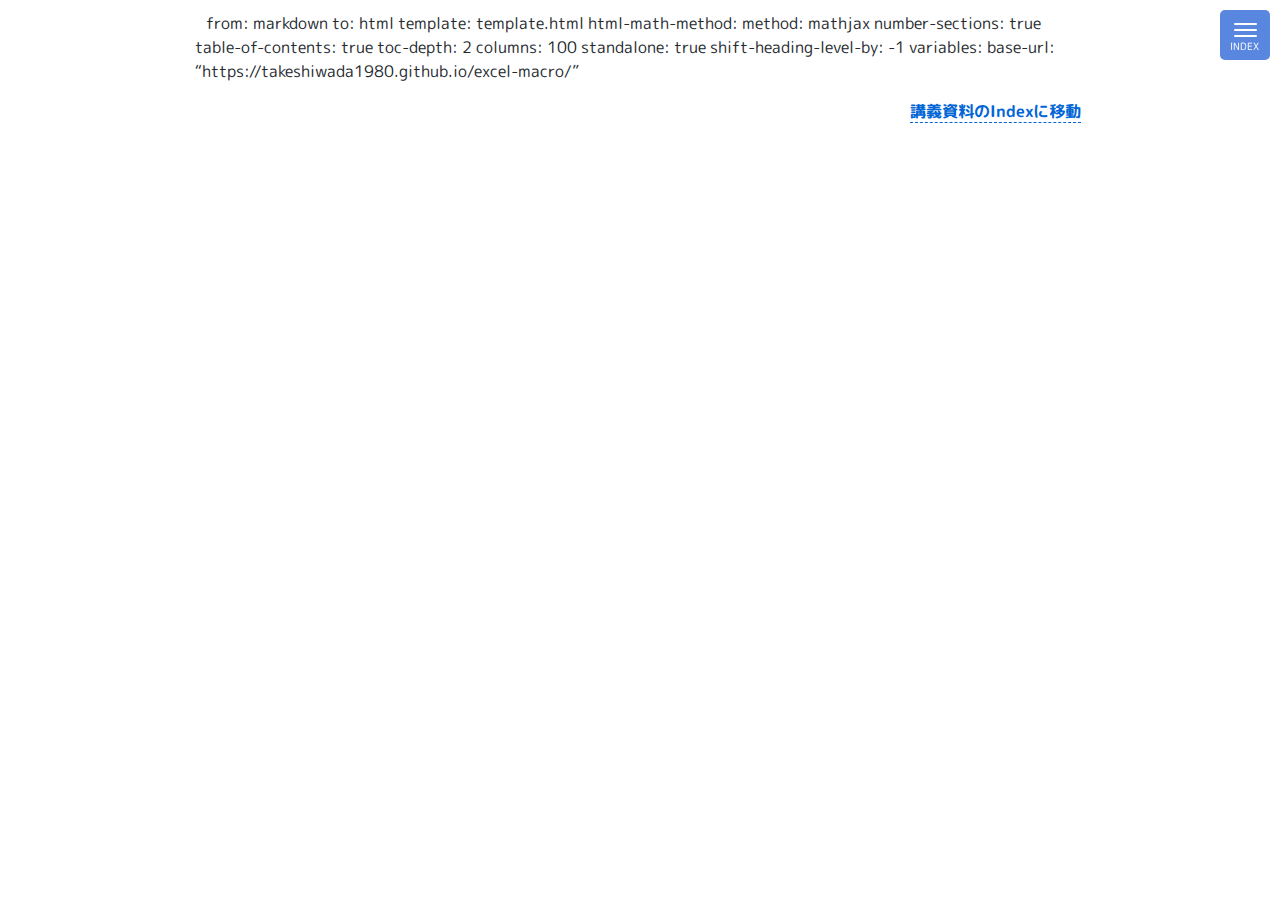
<file: docs/pandoc-make.html>
<!DOCTYPE html>
<html lang="ja">
  <head>
    <meta charset="utf-8" />
    <meta
      name="viewport"
      content="width=device-width, initial-scale=1.0, user-scalable=yes"
    />
    <meta name="robots" content="noindex,nofollow,noarchive" />
    <meta name="referrer" content="no-referrer" />

    <script>
      MathJax = {
        chtml: {
          displayAlign: "left",
          displayIndent: "1em",
        },
      };
    </script>

    

    <link rel="icon" href="favicon.ico" sizes="any" />
    <link
      rel="stylesheet"
      href="https://cdnjs.cloudflare.com/ajax/libs/font-awesome/6.3.0/css/all.min.css"
      integrity="sha512-SzlrxWUlpfuzQ+pcUCosxcglQRNAq/DZjVsC0lE40xsADsfeQoEypE+enwcOiGjk/bSuGGKHEyjSoQ1zVisanQ=="
      crossorigin="anonymous"
      referrerpolicy="no-referrer"
    />
    <link
      rel="stylesheet"
      href="https://fonts.googleapis.com/css?family=M+PLUS+Rounded+1c"
    />
    <link rel="stylesheet" href="style.css" />

    <title></title>
  </head>

  <body>
    <div class="openbtn"><span></span><span></span><span></span></div>
    <nav id="g-nav">
      <div id="g-nav-list">
        <!-- ---------------------------------------- -->
        
        <!-- ---------------------------------------- -->
      </div>
    </nav>

    <header class="markdown-body">
      <p></p>
      <p></p>
    </header>

    <main class="markdown-body">
      <!-- ---------------------------------------- -->
      <p>from: markdown to: html template: template.html html-math-method: method: mathjax
      number-sections: true table-of-contents: true toc-depth: 2 columns: 100 standalone: true
      shift-heading-level-by: -1 variables: base-url:
      “https://takeshiwada1980.github.io/excel-macro/”</p>
      <!-- ---------------------------------------- -->
    </main>

    <footer class="markdown-body">
      <p><a href="https://takeshiwada1980.github.io/excel-macro/">講義資料のIndexに移動</a></p>
    </footer>

    <script>
      window.onload = function () {
        // ナビゲーション関連
        let openBtn = document.getElementsByClassName("openbtn")[0];
        let navPnl = document.getElementById("g-nav");
        openBtn.onclick = () => {
          openBtn.classList.toggle("active");
          navPnl.classList.toggle("panelactive");
        };

        let items = navPnl.getElementsByTagName("a");
        Array.from(items).forEach((item) => {
          item.onclick = () => {
            openBtn.classList.toggle("active");
            navPnl.classList.toggle("panelactive");
          };
        });

        // マスク処理
        let maskedSpans = document.getElementsByClassName("masked");
        Array.from(maskedSpans).forEach((span) => {
          span.onclick = () => {
            span.classList.toggle("open");
          };
        });

        // data-startfrom 属性の行番号カウンタのリセット
        document.querySelectorAll("div.sourceCode").forEach(function (div) {
          var startFrom = div.getAttribute("data-startfrom");
          if (startFrom != null) {
            div.style.counterReset = "pg-line " + (startFrom - 1);
          }
        });

        // 画像にリンクを付与
        // let images = document.querySelectorAll("figure img");
        // Array.from(images).forEach((img) => {
        //   img.onclick = () => {
        //     location.href = img.getAttribute("src");
        //   };
        // });
      };
    </script>
  </body>
</html>
</file>
<file: docs/style.css>
/* ------- Programming1-2023 ------- */
html {
  font-family: "M PLUS Rounded 1c", -apple-system, BlinkMacSystemFont,
    "Segoe UI", Helvetica, Arial, sans-serif, "Apple Color Emoji",
    "Segoe UI Emoji", "Segoe UI Symbol";

  --code-pg-foreground: #24292e;
  --code-pg-background: #ebebeb;

  --code-ln-foreground: #a8a8a8;

  --code-out-foreground: #ebebeb;
  --code-out-background: #012456;

  --main-foreground: #24292e;
  --main-theme-color: #0366d6;
  --main-theme-lt-color: #47a4f5;

  --main-background: #ebebeb;

  --main-masked-foreground: #888888;
  --main-masked-background: #ebebeb;
  --main-masked-bordercolor: #f7e994;
}

/* ------- 共通 ------- */

.markdown-body {
  -ms-text-size-adjust: 100%;
  -webkit-text-size-adjust: 100%;
  color: var(--main-foreground);
  line-height: 1.5;
  word-wrap: break-word;
  box-sizing: border-box;
  min-width: 200px;
  max-width: 980px;
  margin: 0 auto;
  padding: 0px 45px;
}

mjx-container {
  font-size: 100% !important;
}

@media (max-width: 767px) {
  .markdown-body {
    padding-left: 15px;
    padding-right: 15px;
  }
  mjx-container {
    font-size: 85% !important;
  }
}

main.markdown-body p {
  margin-block-start: 0.7em;
  margin-block-end: 0.7em;
  text-indent: 0.7em;
}

/* ------- AweSome::本体 ------- */
.markdown-body i.fa-solid {
  text-indent: 0.15em;
}

/* ------- ヘッダーとフッター ------- */
header.markdown-body {
  padding-top: 0px;
  padding-bottom: 0px;
}

header.markdown-body p {
  text-align: right;
  line-height: 1;
  margin-block-start: 0.3em;
  margin-block-end: 0.3em;
}

footer.markdown-body {
  padding-top: 0px;
  padding-bottom: 0px;
}

footer.markdown-body p {
  text-align: right;
}

/* ------- 水平線 ------- */
.markdown-body hr {
  margin: 1.5em 0em;
}

/* ------- 強調 ------- */

.markdown-body strong {
  color: var(--main-theme-color);
}

.markdown-body em {
  font-style: normal;
  font-weight: normal;
  padding: 0 0.4em;
  color: var(--main-background);
  border-radius: 5px;
  border-bottom: 0;
  background-color: var(--main-theme-color);
}

.markdown-body u {
  text-decoration: none;
  background: linear-gradient(transparent 72%, #b8e3ff 28%);
}

/* ------- 見出し ------- */

.markdown-body h1 {
  position: relative;
  padding: 0 0 0 1.6em;
  border-bottom: 2px solid;
  color: var(--main-theme-color);
}

.markdown-body h1::before {
  position: absolute;
  left: 0;
  font-family: "Font Awesome 5 Free";
  content: "\f5fc";
  color: var(--main-theme-color);
}

.markdown-body h2 {
  border-bottom: 2px solid;
}

.markdown-body h3 {
  border-bottom: 2px solid;
  padding-left: 0.25em;
  font-size: 1.3em;
}

.markdown-body h3 span {
  display: none;
}

h1 .header-section-number,
h2 .header-section-number {
  padding-right: 0.5em;
}

/* ------- 表 ------- */

.markdown-body table {
  border-collapse: collapse;
  border: 1.5px solid #312e81;
  margin: 0.7em 0.5em;
}

.markdown-body table th,
table td {
  background-color: #ffffff;
  border: 1px solid #312e81;
  padding: 0em 0.5em;
}

.markdown-body table th {
  color: #1e40af;
  background-color: #eef2ff;
  border-bottom: 1.5px solid #312e81;
  padding: 0.25em 0.5em;
}

/* ------- 図 ------- */

.markdown-body figure {
  text-align: center;
  margin-inline-start: 0;
  margin-inline-end: 0;
}

.markdown-body figcaption {
  display: none;
}

.markdown-body figure img {
  max-width: 100%;
  height: auto;
  cursor: pointer;
  pointer-events: none;
}

/* ------- リンク ------- */

.markdown-body a {
  font-weight: bold;
  text-decoration: none;
  color: var(--main-theme-color);
  margin: 0 0.25em;
  cursor: pointer;
  border-bottom: 1.5px dashed;
  transition: background-color 0.5s;
}

.markdown-body a:hover {
  color: var(--main-theme-lt-color);
}

/* ------- 引用 ------- */

.markdown-body blockquote {
  margin-left: 1em;
  margin-right: 1em;
  padding: 0 0 0 1em;
  color: #6a737d;
  border-left: 0.25em solid #dfe2e5;
  margin-block-start: 0.7em;
  margin-block-end: 0.7em;
}

.markdown-body blockquote p {
  text-indent: 0;
}

.markdown-body blockquote u {
  background: none;
  border-bottom: 2px solid;
  border-color: #d9d9d9;
}

.markdown-body blockquote > :last-child {
  margin-bottom: 0;
}
.markdown-body blockquote > :first-child {
  margin-top: 0;
}

/* ------- プログラムコード ------- */

div.sourceCode {
  overflow-x: auto;
  background-color: var(--code-pg-background);
  border-radius: 10px;
  margin-block-start: 0.7em;
  margin-block-end: 0.7em;
  counter-reset: pg-line;
}

div.sourceCode[data-caption]::before {
  font-family: "SFMono-Regular", Consolas, "Liberation Mono", Menlo, Courier,
    monospace;
  display: block;
  padding-left: 20px;
  background: var(--code-pg-foreground);
  color: var(--code-pg-background);
  content: attr(data-caption);
}

/* ------- プログラムコード::行番号 ------- */

.markdown-body code > span > a {
  margin-left: 0;
  margin-right: 5px;
}

.numberLines code > span > a {
  color: var(--code-ln-foreground);
  margin-left: 0;
  margin-right: 10px;
  font-weight: normal;
  border: none;
  cursor: auto;
}

.numberLines code > span > a::before {
  counter-increment: pg-line;
  content: counter(pg-line, decimal-leading-zero);
}

@media (max-width: 767px) {
  .markdown-body code > span > a {
    display: none;
  }
}

/* ------- AweSome::本体 ------- */
/* .markdown-body i.fa-solid {
  text-indent: 0.15em;
} */

/* ------- プログラムコード::本体 ------- */

.markdown-body pre {
  overflow-x: auto;
  background: var(--code-out-background);
  padding-top: 10px;
  padding-bottom: 10px;
  padding-left: 12px;
  padding-right: 16px;
  margin: 0;
  overflow: auto;
  line-height: 1.2;
  word-wrap: normal;
  border-radius: 10px;
}

.markdown-body pre.sourceCode {
  background-color: transparent;
  border-radius: 0;
}

main.markdown-body > pre {
  margin-block-start: 0.7em;
  margin-block-end: 0.7em;
}

div.note > pre {
  margin-block-start: 0.7em;
  margin-block-end: 0.7em;
}

/* ------- プログラムコード::文字 ------- */

.markdown-body code {
  font-weight: normal;
  font-family: "SFMono-Regular", Consolas, "Liberation Mono", Menlo, Courier,
    monospace;
  padding: 0.15em 0.4em;
  font-size: 100%;
  word-break: normal;
  color: var(--code-pg-foreground);
  background-color: var(--code-pg-background);
  border-radius: 5px;
  white-space: pre-wrap;
  overflow-wrap: break-word;
}

.markdown-body pre code {
  color: var(--code-pg-background);
  background: transparent;
  padding: 0;
  border-radius: 0;
}

.markdown-body pre.sourceCode code {
  color: var(--code-pg-foreground);
}

/* ------- マスク ------- */

.markdown-body span.masked {
  font-weight: bold;
  color: transparent;
  background-color: #fff57c;
  padding: 0.05em 0.5em 0.05em 0.3em;
  border-radius: 8px;
  border: solid 2px #fff57c;
  cursor: pointer;
}

.markdown-body span.masked::before {
  font-family: "Font Awesome 5 Free";
  content: "\f08e";
  margin-right: 0.4em;
  color: var(--main-masked-foreground);
}

.markdown-body span.masked.open {
  color: var(--main-theme-color);
  background-color: transparent;
  border: solid 2px var(--main-masked-background);
}

.markdown-body span.masked.open::before {
  color: #bbbbbb;
  background-color: transparent;
}

.markdown-body .masked code {
  color: transparent;
  background-color: transparent;
  padding: 0.05em 0.4em;
}

.markdown-body .masked.open code {
  color: var(--code-pg-foreground);
}

/* ------- 箇条書き ------- */

.markdown-body ul {
  list-style: none;
  padding: 0;
  margin-block-start: 0.7em;
  margin-block-end: 0.7em;
  margin: 0 0 0.7em 0;
}

.markdown-body li ul {
  margin: 0 0 0.7em -0.5em;
  padding: 0;
}

.markdown-body ul p {
  margin-block-start: 0.2em;
  margin-block-end: 0.2em;
}

.markdown-body ul li {
  position: relative;
  padding: 0.35em 0 0 1.6em;
  margin: 0;
  text-indent: 0.5em;
}

.markdown-body ul li::before {
  position: absolute;
  left: 0;
  font-family: "Font Awesome 5 Free";
  font-weight: 900;
  content: "\f520";
  color: var(--main-theme-lt-color);
}

.markdown-body ul li ul li::before {
  padding-top: 3px;
  font-size: 85%;
}

/* ------- ノート共通 ------- */

.markdown-body div.note {
  border-radius: 10px;
  padding: 0 15px;
  margin: 0.9em 0;
}

.note p:first-child::before {
  font-family: "Font Awesome 5 Free";
  font-weight: 900;
  margin-right: 0.5em;
}

.note p:first-child {
  text-indent: 0;
}

/* ------- ノート Type-（注意事項）------- */

.markdown-body div.type-caution {
  border: 2px solid #ff7783;
  background: #ffe5e5;
}

.type-caution p:first-child::before {
  content: "\f071";
  color: #ff3d57;
}

.type-caution strong {
  color: #ff3d57;
}

.type-caution code {
  background: #ffafb3;
}

.type-tips ul li::before {
  color: #ff3d57;
}

/* ------- ノート Type-senior（上級者）------- */

.markdown-body div.type-senior {
  border: 2px solid #b688da; /* 3 */
  background: #ffebff; /* 1 */
}

.type-senior p:first-child::before {
  content: "\f6e2";
  color: #855aa8; /* 4 */
}

.type-senior strong {
  color: #855aa8; /* 4 */
}

.type-senior code {
  background: #e9b9ff; /* 2 */
}

.type-senior ul li::before {
  color: #855aa8;
}

/* ------- ノート Type-tips------- */

.markdown-body div.type-tips {
  border: 2px solid #bd9f00; /* 3 */
  background: #ffffbc; /* 1 */
}

.type-tips p:first-child::before {
  content: "\f5ad";
  color: #887100; /* 4 */
}

.type-tips strong {
  color: #887100; /* 4 */
}

.type-tips code {
  background: #f4d002; /* 2 */
}

.type-tips ul li::before {
  color: #887100;
}

/* ------- プログラムコードの装飾 ------- */

/* 演算子 */
code span.op {
  font-weight: bold;
}

/* インポート */
code span.im {
  color: #963fac;
  font-weight: bold;
}

/* キーワード */
code span.kw {
  color: #316fa3;
  font-weight: bold;
}

/* コメント */
code span.co {
  color: #098156;
}

/* 文字列 */
code span.st {
  color: #a31515;
}

/* 整数 */
code span.dv {
  color: #098156;
}

/* 小数 */
code span.fl {
  color: #098156;
}

/* None */
code span.va {
  color: #316fa3;
}

/* 小数 */
code span.cf {
  color: #316fa3;
  font-weight: bold;
}

/* MD: 見出し */
code span.fu {
  color: #316fa3;
  font-weight: bold;
}

/* MD: 箇条書き */
code span.ss {
  color: #098156;
  font-weight: bold;
}

/* MD: コード */
code span.in {
  color: #a31515;
  font-weight: bold;
}

/* ------- ナビゲーション ------- */

#g-nav {
  position: fixed;
  z-index: 999;
  top: -480%;
  left: 0;
  width: 100%;
  height: 100vh;
  background: rgba(0, 0, 0, 0.8);
  transition: all 0.4s;
}

#g-nav.panelactive {
  top: 0;
}

#g-nav.panelactive #g-nav-list {
  /* position: fixed; */
  z-index: 999;
  width: 100%;
  height: 100vh;
  overflow: auto;
  -webkit-overflow-scrolling: touch;
}

#g-nav li a {
  color: #cccccc;
  text-decoration: none;
  padding: 8px;
  font-weight: bold;
  display: block;
}

#g-nav li a:hover {
  color: white;
  text-decoration: underline;
}

#g-nav ul {
  z-index: 999;
  margin-left: 0;
  padding-left: 0;
}

#g-nav li {
  list-style: none;
  text-align: center;
}

#g-nav ul > li {
  font-size: 24px;
}

#g-nav ul > li > ul > li {
  font-size: 16px;
}

#g-nav ul > li > ul > li > ul > li {
  font-size: 16px;
}

/* ------- ナビゲーションボタン ------- */

.openbtn-div {
  -ms-text-size-adjust: 100%;
  -webkit-text-size-adjust: 100%;
  color: var(--main-foreground);
  line-height: 1.5;
  word-wrap: break-word;
  box-sizing: border-box;
  min-width: 200px;
  max-width: 980px;
  margin: 0 auto;
  padding: 0px 45px;
}

.openbtn {
  position: fixed;
  z-index: 9999;
  top: 10px;
  right: 10px;
  cursor: pointer;
  width: 50px;
  height: 50px;
  background: rgba(48, 104, 215, 0.8);
  border-radius: 5px;
}

.openbtn span {
  display: inline-block;
  transition: all 0.4s;
  position: absolute;
  left: 14px;
  height: 2px;
  border-radius: 5px;
  background: white;
  width: 45%;
}

.openbtn span:nth-of-type(1) {
  top: 13px;
}

.openbtn span:nth-of-type(2) {
  top: 19px;
}

.openbtn span:nth-of-type(3) {
  top: 25px;
}

.openbtn span:nth-of-type(3)::after {
  content: "Index";
  position: absolute;
  top: 5px;
  left: -4px;
  color: #fff;
  font-size: 0.6rem;
  text-transform: uppercase;
}

.openbtn.active span:nth-of-type(1) {
  top: 14px;
  left: 18px;
  transform: translateY(6px) rotate(-45deg);
  width: 30%;
}

.openbtn.active span:nth-of-type(2) {
  opacity: 0;
}

.openbtn.active span:nth-of-type(3) {
  top: 26px;
  left: 18px;
  transform: translateY(-6px) rotate(45deg);
  width: 30%;
}

.openbtn.active span:nth-of-type(3)::after {
  content: "Close";
  transform: translateY(0) rotate(-45deg);
  top: 5px;
  left: 4px;
}
</file>
